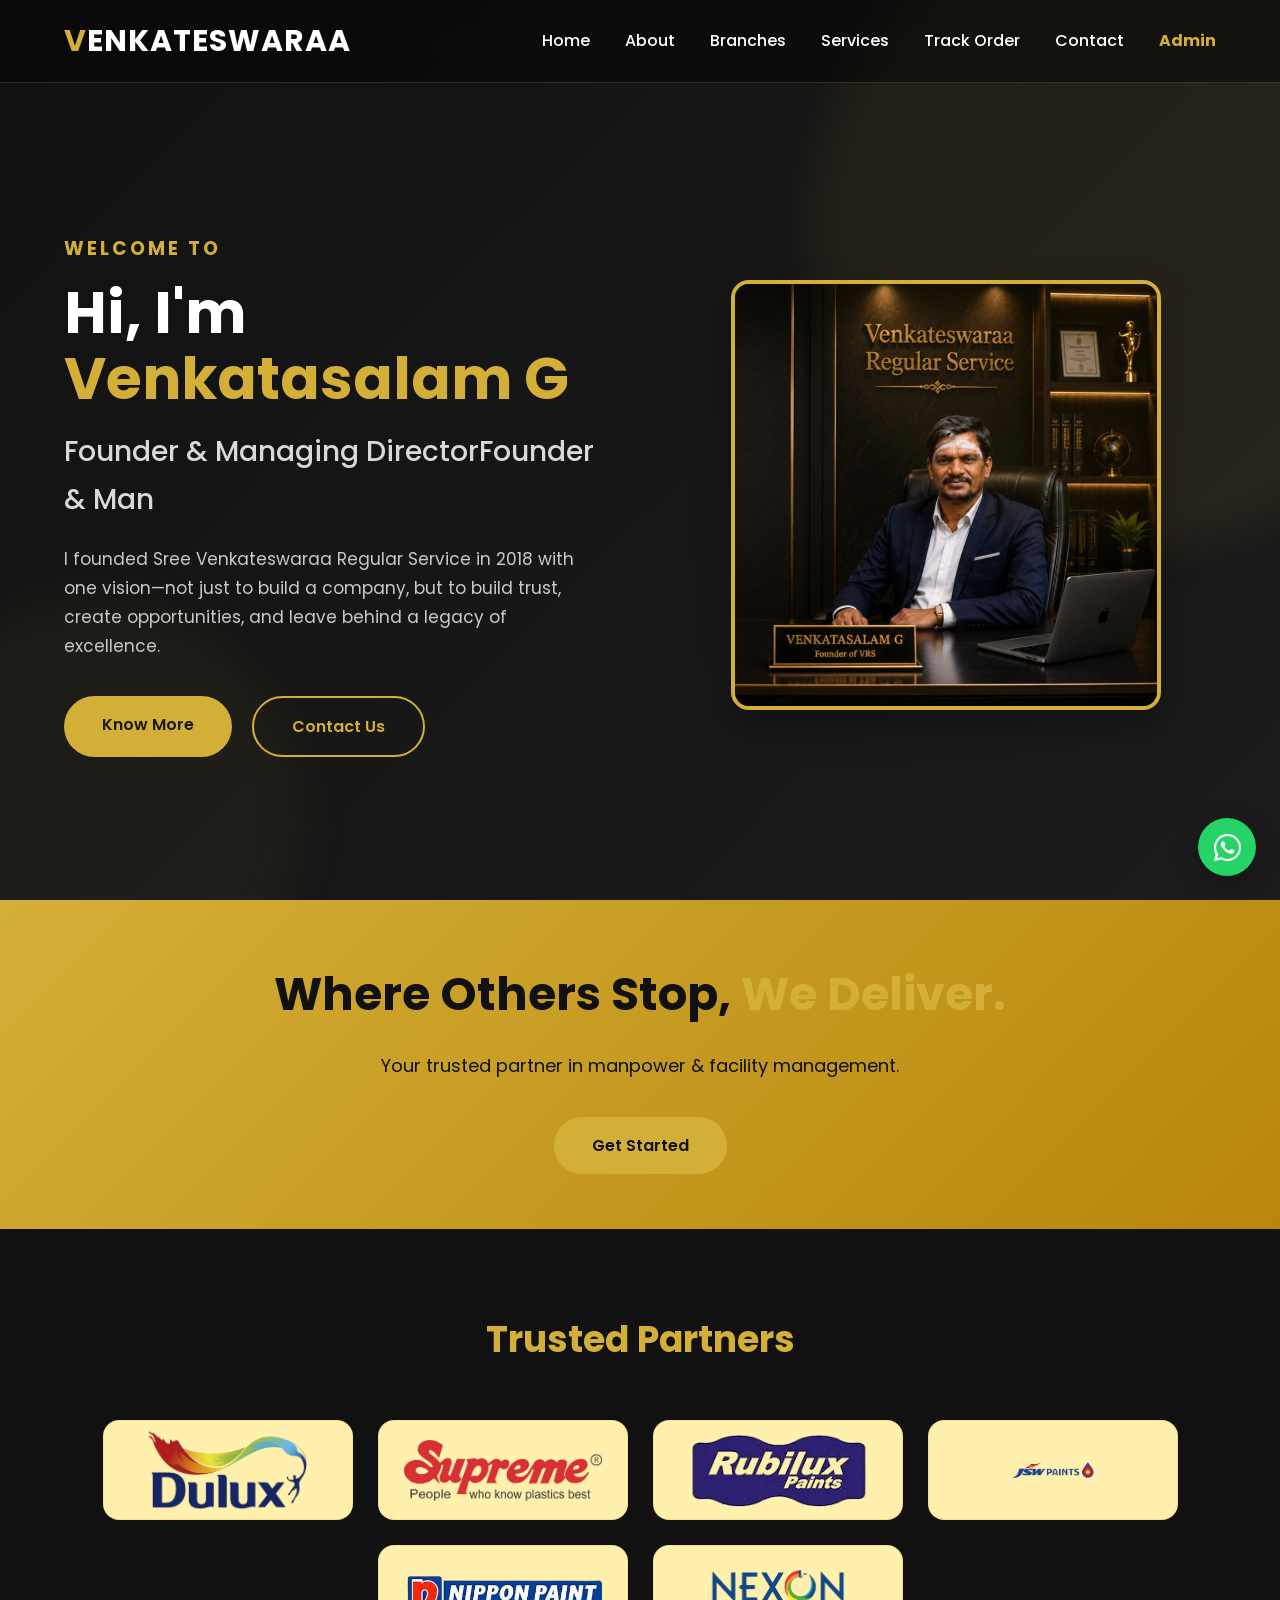
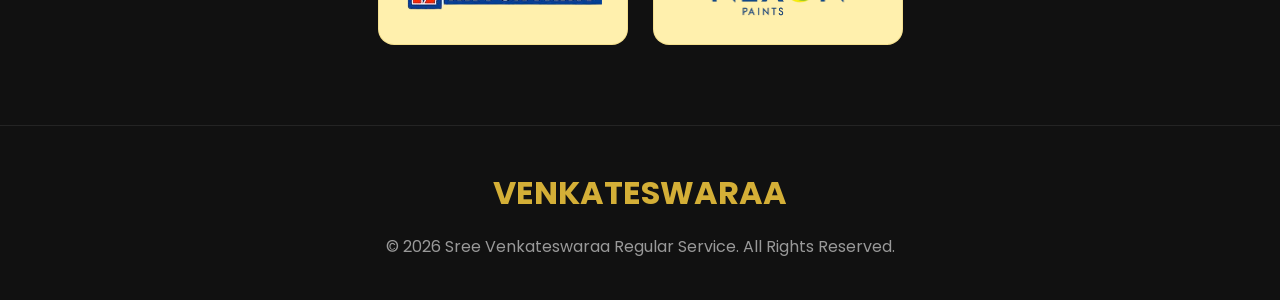
<file: index.html>
<!DOCTYPE html>
<html lang="en">
<head>
<meta charset="UTF-8">
<meta name="viewport" content="width=device-width, initial-scale=1.0">
<title>Venkateswaraa</title>
<link rel="stylesheet" href="style.css">
<link rel="icon" type="image/png" href="images\vrs.png">
<link rel="stylesheet" href="responsive.css">
<link rel="stylesheet" href="https://cdnjs.cloudflare.com/ajax/libs/font-awesome/6.6.0/css/all.min.css">

</head>
<body>
<header class="header">
<div class="container nav-container">
<a href="index.html" class="logo"><span class="gold">V</span>ENKATESWARAA</a>
<nav class="navbar">
<ul class="nav-links">
<li><a href="index.html">Home</a></li>
<li><a href="about.html">About</a></li>
<li><a href="branch.html">Branches</a></li>
<li><a href="services.html">Services</a></li>
<li><a href="track-order.html">Track Order</a></li>

<li><a href="contact.html">Contact</a></li>
<li><a href="admin.html" class="admin-nav-link">Admin</a></li>
</ul>
</nav>
<div class="menu-btn"><i class="fa-solid fa-bars"></i></div>
</div>
</header>

<section class="hero" id="home">
<div class="container hero-container">
<div class="hero-left">
<h3>Welcome To</h3>
<h1>

                    Hi, I'm

                    <span>Venkatasalam G</span>
</h1>
<h2>Founder &amp; Managing Director</h2>
<p>

                    I founded

                    <strong>Sree Venkateswaraa Regular Service</strong>

                    in 2018 with one vision—not just to build a company,

                    but to build trust, create opportunities,

                    and leave behind a legacy of excellence.

                </p>
<div class="hero-buttons">
<a class="btn btn-primary" href="#about">

                        Know More

                    </a>
<a class="btn btn-outline" href="contact.html">

                        Contact Us

                    </a>
</div>
</div>
<div class="hero-right">
<img alt="Founder" src="images\founder\founder.png"/>
</div>
</div>
</section><section class="cta">
<div class="container">
<h2>

                Where Others Stop,

                <span>We Deliver.</span>
</h2>
<p>

                Your trusted partner in manpower &amp; facility management.

            </p>
<a class="btn btn-primary" href="index.html">

                Get Started

            </a>
</div>
</section><div class="partner-grid">
<h1>Trusted Partners</h1>
<!-- TOP ROW -->
<div class="partner-row top-row">
<div class="partner-card">
<img alt="Partner 1" src="images/partners/partner-1.png"/>
</div>
<div class="partner-card">
<img alt="Partner 2" src="images/partners/partner-2.png"/>
</div>
<div class="partner-card">
<img alt="Partner 3" src="images/partners/partner-3.png"/>
</div>
<div class="partner-card">
<img alt="Partner 4" src="images/partners/partner-4.png"/>
</div>
</div>
<!-- BOTTOM ROW -->
<div class="partner-row bottom-row">
<div class="partner-card">
<img alt="Partner 5" src="images/partners/partner-5.png"/>
</div>
<div class="partner-card">
<img alt="Partner 6" src="images/partners/partner-6.png"/>
</div>

</div>
</div>

<footer>
<div class="container footer">
<h2>Venkateswaraa</h2>
<p>© 2026 Sree Venkateswaraa Regular Service. All Rights Reserved.</p>
</div>
</footer>

<!-- Floating WhatsApp Contact Button -->
<a class="whatsapp-float" href="https://wa.me/916382210003" target="_blank" rel="noopener noreferrer" aria-label="Contact us on WhatsApp">
    <i class="fa-brands fa-whatsapp"></i>
</a>

<script src="script.js"></script>
</body>
</html>
</file>
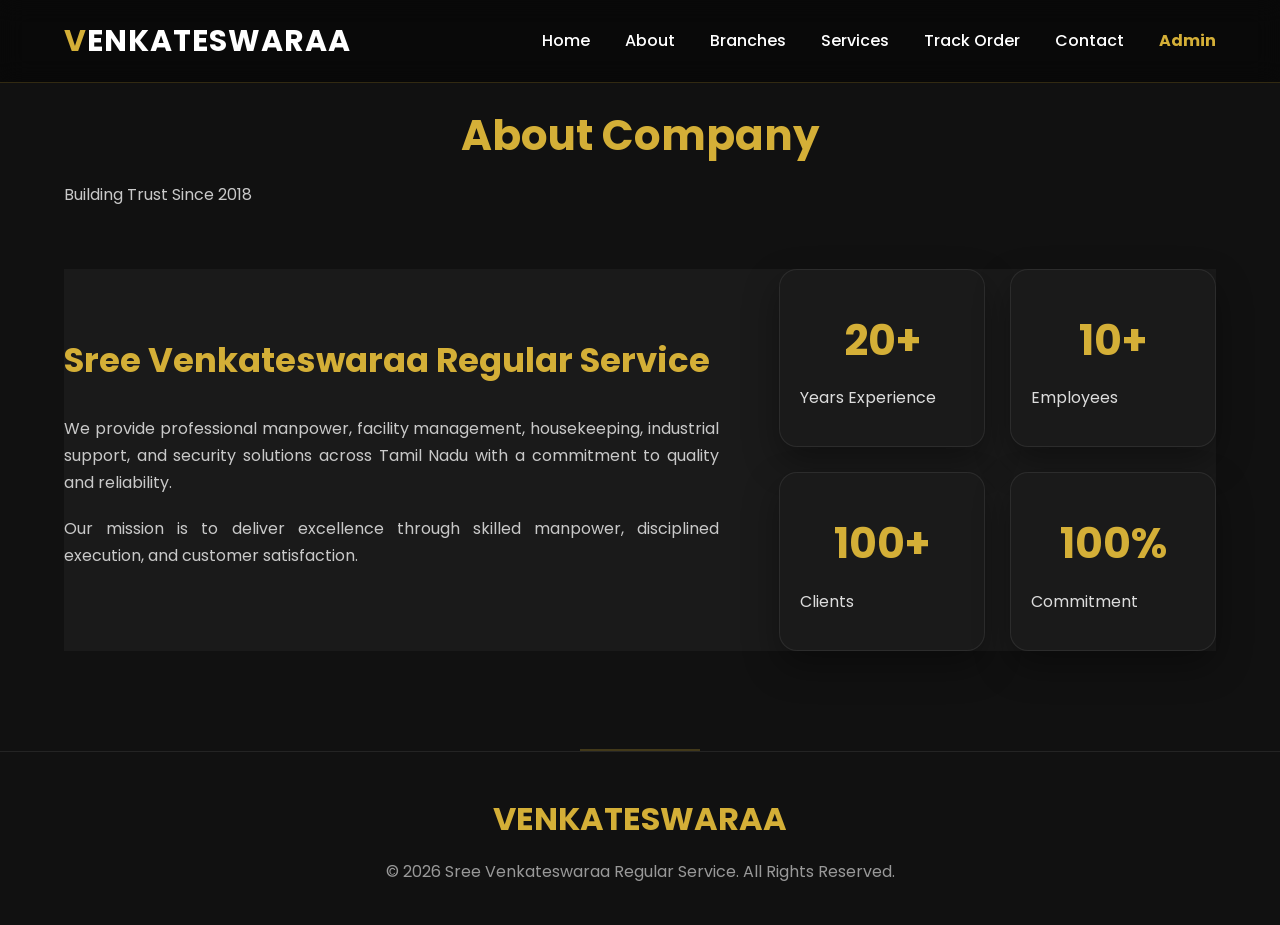
<file: about.html>
<!DOCTYPE html>
<html lang="en">
<head>
<meta charset="UTF-8">
<meta name="viewport" content="width=device-width, initial-scale=1.0">
<title>About Us | Venkateswaraa</title>
<link rel="stylesheet" href="style.css">
<link rel="stylesheet" href="responsive.css">
<link rel="stylesheet" href="https://cdnjs.cloudflare.com/ajax/libs/font-awesome/6.6.0/css/all.min.css">

</head>
<body>
<header class="header">
<div class="container nav-container">
<a href="index.html" class="logo"><span class="gold">V</span>ENKATESWARAA</a>
<nav class="navbar">
<ul class="nav-links">
<li><a href="index.html">Home</a></li>
<li><a href="about.html">About</a></li>
<li><a href="branch.html">Branches</a></li>
<li><a href="services.html">Services</a></li>
<li><a href="track-order.html">Track Order</a></li>

<li><a href="contact.html">Contact</a></li>
<li><a href="admin.html" class="admin-nav-link">Admin</a></li>
</ul>
</nav>
<div class="menu-btn"><i class="fa-solid fa-bars"></i></div>
</div>
</header>

<section class="about section" id="about">
<div class="container">
<div class="section-title">
<h2>About Company</h2>
<p>Building Trust Since 2018</p>
</div>
<div class="about-grid">
<div>
<h3>Sree Venkateswaraa Regular Service</h3>
<p>

                        We provide professional manpower,

                        facility management,

                        housekeeping,

                        industrial support,

                        and security solutions across Tamil Nadu

                        with a commitment to quality and reliability.

                    </p>
<p>

                        Our mission is to deliver excellence through

                        skilled manpower,

                        disciplined execution,

                        and customer satisfaction.

                    </p>
</div>
<div class="stats">
<div class="stat-card">
<h2>20+</h2>
<p>Years Experience</p>
</div>
<div class="stat-card">
<h2>10+</h2>
<p>Employees</p>
</div>
<div class="stat-card">
<h2>100+</h2>
<p>Clients</p>
</div>
<div class="stat-card">
<h2>100%</h2>
<p>Commitment</p>
</div>
</div>
</div>
</div>
</section>

<footer>
<div class="container footer">
<h2>Venkateswaraa</h2>
<p>© 2026 Sree Venkateswaraa Regular Service. All Rights Reserved.</p>
</div>
</footer>

<script src="script.js"></script>
</body>
</html>
</file>
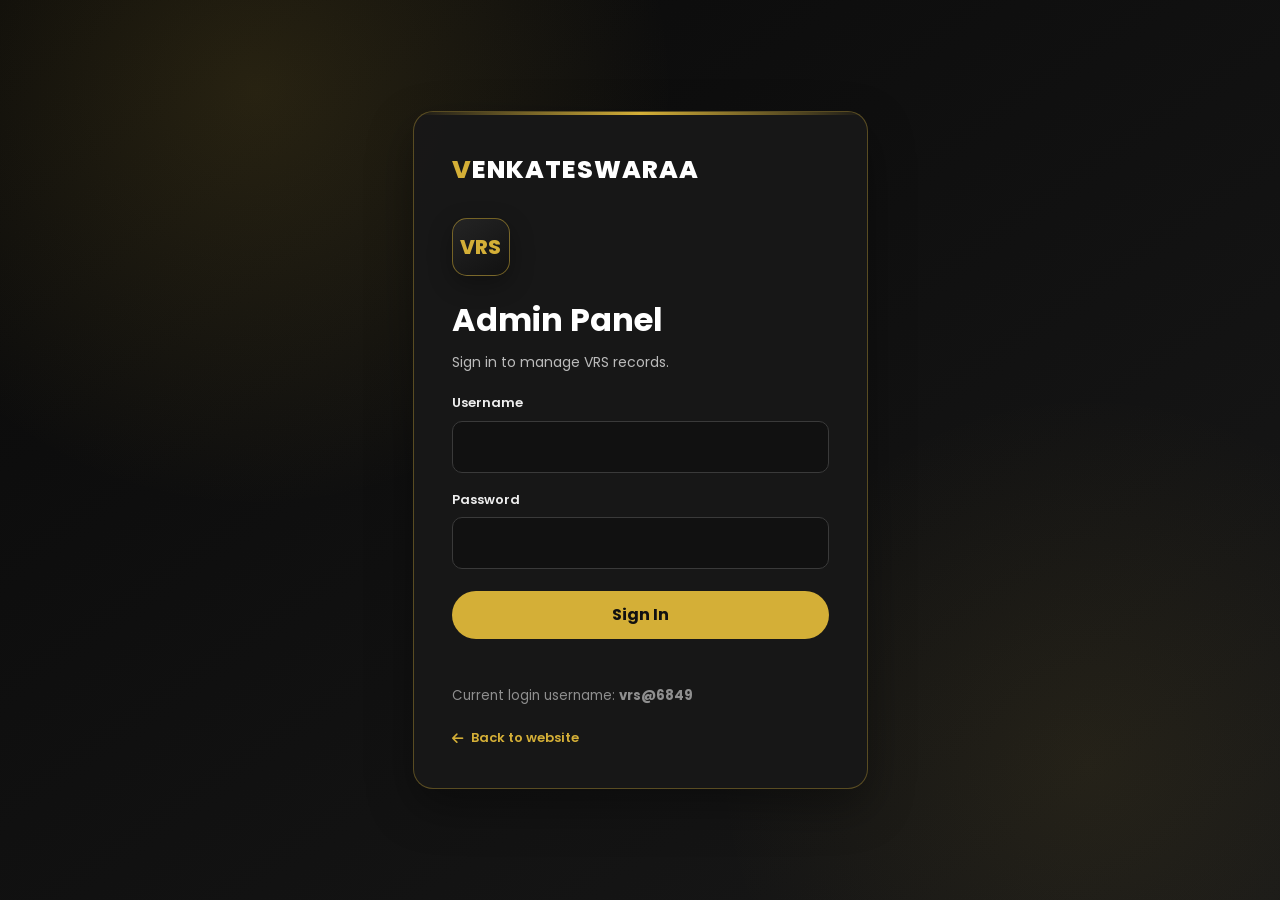
<file: admin.html>
<!DOCTYPE html>
<html lang="en">
<head>
  <meta charset="UTF-8">
  <meta name="viewport" content="width=device-width, initial-scale=1.0">
  <title>VRS Admin Panel</title>
  <link rel="stylesheet" href="admin.css">
  <link rel="stylesheet" href="https://cdnjs.cloudflare.com/ajax/libs/font-awesome/6.6.0/css/all.min.css">
</head>
<body>
  <div id="loginScreen" class="login-screen">
    <div class="login-card">
      <a href="index.html" class="login-brand"><span class="brand-v">V</span>ENKATESWARAA</a>
      <div class="brand-mark">VRS</div>
      <h1>Admin Panel</h1>
      <p>Sign in to manage VRS records.</p>
      <form id="loginForm">
        <label>Username</label>
        <input id="loginUsername" type="text" autocomplete="username" required>
        <label>Password</label>
        <input id="loginPassword" type="password" autocomplete="current-password" required>
        <button type="submit" class="primary-btn">Sign In</button>
        <p id="loginError" class="error-text"></p>
      </form>
      <small id="loginHint">Static admin username: <b>vrs@6849</b></small>
      <a href="index.html" class="back-site"><i class="fa-solid fa-arrow-left"></i> Back to website</a>
    </div>
  </div>

  <div id="adminApp" class="app hidden">
    <aside class="sidebar">
      <a href="index.html" class="sidebar-brand"><span><b>V</b>ENKATESWARAA</span><small>ADMIN PANEL</small></a>
      <nav>
        <button class="nav-item active" data-section="dashboard">▦ <span>Dashboard</span></button>
        <button class="nav-item" data-section="orders">▤ <span>Orders</span></button>
        <button class="nav-item" data-section="customers">♙ <span>Customers</span></button>
        <button class="nav-item" data-section="branches">⌂ <span>Branches</span></button>
        <button class="nav-item" data-section="locations">⌖ <span>Delivery Locations</span></button>
        <button class="nav-item" data-section="website">✎ <span>Website Management</span></button>
        <button class="nav-item" data-section="settings">⚙ <span>Settings</span></button>
      </nav>
      <a href="index.html" class="site-link"><i class="fa-solid fa-globe"></i><span>View Website</span></a>
      <button id="logoutBtn" class="logout-btn"><i class="fa-solid fa-right-from-bracket"></i> <span>Logout</span></button>
    </aside>

    <main class="main-content">
      <header class="topbar">
        <div>
          <button id="mobileMenu" class="mobile-menu">☰</button>
          <h2 id="pageTitle">Dashboard</h2>
          <p>Manage your VRS logistics records.</p>
        </div>
        <div class="admin-user"><span class="avatar">V</span><span id="adminUserName">vrs@6849</span></div>
      </header>

      <section id="dashboard" class="section active-section">
        <div class="stat-grid">
          <div class="stat-card"><span>Total Orders</span><strong id="statOrders">0</strong><em>All records</em></div>
          <div class="stat-card"><span>Customers</span><strong id="statCustomers">0</strong><em>Registered customers</em></div>
          <div class="stat-card"><span>Branches</span><strong id="statBranches">0</strong><em>Active branches</em></div>
          <div class="stat-card"><span>Delivery Locations</span><strong id="statLocations">0</strong><em>Serviceable locations</em></div>
        </div>
        <div class="panel-card">
          <div class="panel-head"><div><h3>Recent Orders</h3><p>Latest order records</p></div><button class="primary-btn" data-open="orders">Manage Orders</button></div>
          <div class="table-wrap"><table><thead><tr><th>Order ID</th><th>Customer</th><th>From</th><th>To</th><th>Status</th></tr></thead><tbody id="recentOrders"></tbody></table></div>
        </div>
      </section>

      <section id="orders" class="section">
        <div class="section-toolbar"><div><h3>Orders</h3><p>Create, view, update and delete orders.</p></div><button class="primary-btn" id="addOrderBtn">+ Add Order</button></div>
        <div class="panel-card"><div class="table-tools"><input id="ordersSearch" class="search" placeholder="Search orders..."></div><div class="table-wrap"><table><thead><tr><th>Order ID</th><th>Customer</th><th>Phone</th><th>From</th><th>To</th><th>Package</th><th>Status</th><th>Actions</th></tr></thead><tbody id="ordersTable"></tbody></table></div></div>
      </section>

      <section id="customers" class="section">
        <div class="section-toolbar"><div><h3>Customers</h3><p>Manage customer information.</p></div><button class="primary-btn" id="addCustomerBtn">+ Add Customer</button></div>
        <div class="panel-card"><div class="table-tools"><input id="customersSearch" class="search" placeholder="Search customers..."></div><div class="table-wrap"><table><thead><tr><th>ID</th><th>Name</th><th>Phone</th><th>Email</th><th>City</th><th>Actions</th></tr></thead><tbody id="customersTable"></tbody></table></div></div>
      </section>

      <section id="branches" class="section">
        <div class="section-toolbar"><div><h3>Branches</h3><p>Manage VRS branch information.</p></div><button class="primary-btn" id="addBranchBtn">+ Add Branch</button></div>
        <div class="panel-card"><div class="table-tools"><input id="branchesSearch" class="search" placeholder="Search branches..."></div><div class="table-wrap"><table><thead><tr><th>ID</th><th>Branch</th><th>City</th><th>Phone</th><th>Address</th><th>Actions</th></tr></thead><tbody id="branchesTable"></tbody></table></div></div>
      </section>

      <section id="website" class="section">
        <div class="section-toolbar"><div><h3>Website Management</h3><p>Edit the public VRS website without touching the HTML files.</p></div><button class="primary-btn" id="saveWebsiteBtn">Save Website Settings</button></div>
        <div class="editor-grid">
          <div class="editor-card"><h3>Global / Contact</h3><div class="editor-fields">
            <label>Brand Name<input id="c_brand"></label><label>Footer Text<input id="c_footer"></label><label>Phone<input id="c_phone"></label><label>Email<input id="c_email"></label><label>Address<input id="c_address"></label><label>WhatsApp Number<input id="c_whatsapp"></label>
          </div></div>
          <div class="editor-card"><h3>Navigation Labels</h3><div class="editor-fields nav-editor">
            <label>Home<input id="nav_home"></label><label>About<input id="nav_about"></label><label>Branches<input id="nav_branches"></label><label>Services<input id="nav_services"></label><label>Track Order<input id="nav_track"></label><label>Contact<input id="nav_contact"></label><label>Admin<input id="nav_admin"></label>
          </div></div>
          <div class="editor-card"><h3>Home Page</h3><div class="editor-fields">
            <label>Welcome Text<input id="home_welcome"></label><label>Founder Name<input id="home_name"></label><label>Role / Designation<input id="home_role"></label><label>Hero Image URL<input id="home_image"></label><label>Upload Hero Image<input class="image-upload" data-target="home_image" type="file" accept="image/*"></label><label class="full-field">Introduction<textarea id="home_intro"></textarea></label><label>Know More Button<input id="home_know"></label><label>Know More Link<input id="home_knowlink"></label><label>Contact Button<input id="home_contact"></label><label>Contact Link<input id="home_contactlink"></label><label>CTA Title<input id="home_ctatitle"></label><label>CTA Highlight<input id="home_ctahighlight"></label><label>CTA Description<input id="home_ctadesc"></label><label>CTA Button<input id="home_ctabutton"></label><label>CTA Link<input id="home_ctalink"></label>
          </div></div>
          <div class="editor-card"><h3>About Page</h3><div class="editor-fields">
            <label>Title<input id="about_title"></label><label>Subtitle<input id="about_subtitle"></label><label>Company Name<input id="about_company"></label><label class="full-field">Paragraph 1<textarea id="about_p1"></textarea></label><label class="full-field">Paragraph 2<textarea id="about_p2"></textarea></label>
            <div class="stats-editor full-field"><b>Statistics</b><div class="stat-edit"><input id="stat_num_0"><input id="stat_label_0"></div><div class="stat-edit"><input id="stat_num_1"><input id="stat_label_1"></div><div class="stat-edit"><input id="stat_num_2"><input id="stat_label_2"></div><div class="stat-edit"><input id="stat_num_3"><input id="stat_label_3"></div></div>
          </div></div>
          <div class="editor-card"><h3>Contact Page</h3><div class="editor-fields">
            <label>Title<input id="contact_title"></label><label>Subtitle<input id="contact_subtitle"></label><label>Office Heading<input id="contact_office"></label><label>Address<input id="contact_address"></label><label>Phone<input id="contact_phone"></label><label>Email<input id="contact_email"></label><label>Office Button Text<input id="contact_button"></label>
          </div></div>
          <div class="editor-card"><h3>Delivery Locations Page</h3><div class="editor-fields">
            <label>Page Title<input id="services_title"></label><label>Subtitle<input id="services_subtitle"></label><label class="full-field">Delivery Note<textarea id="services_note"></textarea></label>
            <p class="editor-help">The actual locations are managed through the <b>Delivery Locations</b> CRUD section. Changes there appear automatically on the public page.</p>
          </div></div>
          <div class="editor-card"><h3>Track Order Page</h3><div class="editor-fields">
            <label>Title<input id="track_title"></label><label>Subtitle<input id="track_subtitle"></label><label>Assigned Team<input id="track_team"></label><label>Estimated Completion<input id="track_completion"></label>
            <p class="editor-help">The Track Order page reads order status directly from the Orders CRUD records.</p>
          </div></div>
          <div class="editor-card"><h3>Trusted Partners</h3><div class="partner-editor">
            <div><label>Partner 1 Name<input id="partner_name_0"></label><label>Image URL<input id="partner_image_0"></label><input class="image-upload" data-target="partner_image_0" type="file" accept="image/*"></div>
            <div><label>Partner 2 Name<input id="partner_name_1"></label><label>Image URL<input id="partner_image_1"></label><input class="image-upload" data-target="partner_image_1" type="file" accept="image/*"></div>
            <div><label>Partner 3 Name<input id="partner_name_2"></label><label>Image URL<input id="partner_image_2"></label><input class="image-upload" data-target="partner_image_2" type="file" accept="image/*"></div>
            <div><label>Partner 4 Name<input id="partner_name_3"></label><label>Image URL<input id="partner_image_3"></label><input class="image-upload" data-target="partner_image_3" type="file" accept="image/*"></div>
            <div><label>Partner 5 Name<input id="partner_name_4"></label><label>Image URL<input id="partner_image_4"></label><input class="image-upload" data-target="partner_image_4" type="file" accept="image/*"></div>
            <div><label>Partner 6 Name<input id="partner_name_5"></label><label>Image URL<input id="partner_image_5"></label><input class="image-upload" data-target="partner_image_5" type="file" accept="image/*"></div>
          </div></div>
          <div class="editor-card"><h3>Theme Colors</h3><div class="editor-fields theme-editor">
            <label>Gold / Accent<input id="theme_gold" type="color"></label><label>Background<input id="theme_background" type="color"></label><label>Card Background<input id="theme_card" type="color"></label><label>Text<input id="theme_text" type="color"></label><label>Muted Text<input id="theme_muted" type="color"></label>
            <p class="editor-help">These colors are applied to the public VRS pages when they load.</p>
          </div></div>
        </div>
      </section>


      <section id="settings" class="section">
        <div class="section-toolbar"><div><h3>Admin Settings</h3><p>Change the password used to access this Admin Panel. The current password is required before any change can be saved.</p></div></div>
        <div class="editor-grid">
          <div class="editor-card security-card">
            <h3><i class="fa-solid fa-shield-halved"></i> Change Admin Password</h3>
            <form id="credentialsForm" class="editor-fields">
              <label>Current Password<input id="currentAdminPassword" type="password" autocomplete="current-password" required></label>
              <label>New Password<input id="newAdminPassword" type="password" autocomplete="new-password" minlength="6" required></label>
              <label>Confirm New Password<input id="confirmAdminPassword" type="password" autocomplete="new-password" minlength="6" required></label>
              <div class="full-field password-actions"><button type="submit" class="primary-btn">Change Password</button><button type="button" id="showPasswordBtn" class="secondary-btn">Show Passwords</button></div>
              <p id="credentialsMessage" class="editor-help"></p>
            </form>
          </div>
          <div class="editor-card security-card">
            <h3><i class="fa-solid fa-circle-info"></i> Security Note</h3>
            <p class="security-note">This project uses frontend-only authentication. The login details are stored in this browser's localStorage, so this is suitable for a project/demo but not for production security.</p>
            <div class="security-list"><span>✓ Username cannot be changed here</span><span>✓ Current password required</span><span>✓ New password confirmation required</span><span>✓ Wrong current password blocks the change</span></div>
          </div>
        </div>
      </section>

      <section id="locations" class="section">
        <div class="section-toolbar"><div><h3>Delivery Locations</h3><p>Manage serviceable areas and PIN codes.</p></div><button class="primary-btn" id="addLocationBtn">+ Add Location</button></div>
        <div class="panel-card"><div class="table-tools"><input id="locationsSearch" class="search" placeholder="Search locations..."></div><div class="table-wrap"><table><thead><tr><th>ID</th><th>Area</th><th>City</th><th>PIN Code</th><th>Status</th><th>Actions</th></tr></thead><tbody id="locationsTable"></tbody></table></div></div>
      </section>
    </main>
  </div>

  <div id="modal" class="modal hidden"><div class="modal-card"><div class="modal-head"><h3 id="modalTitle">Add Record</h3><button id="closeModal" class="close-btn">×</button></div><form id="recordForm"><div id="formFields" class="form-grid"></div><div class="modal-actions"><button type="button" id="cancelModal" class="secondary-btn">Cancel</button><button type="submit" class="primary-btn">Save Record</button></div></form></div></div>
  <div id="toast" class="toast"></div>
  <script src="admin.js"></script>
</body>
</html>
</file>
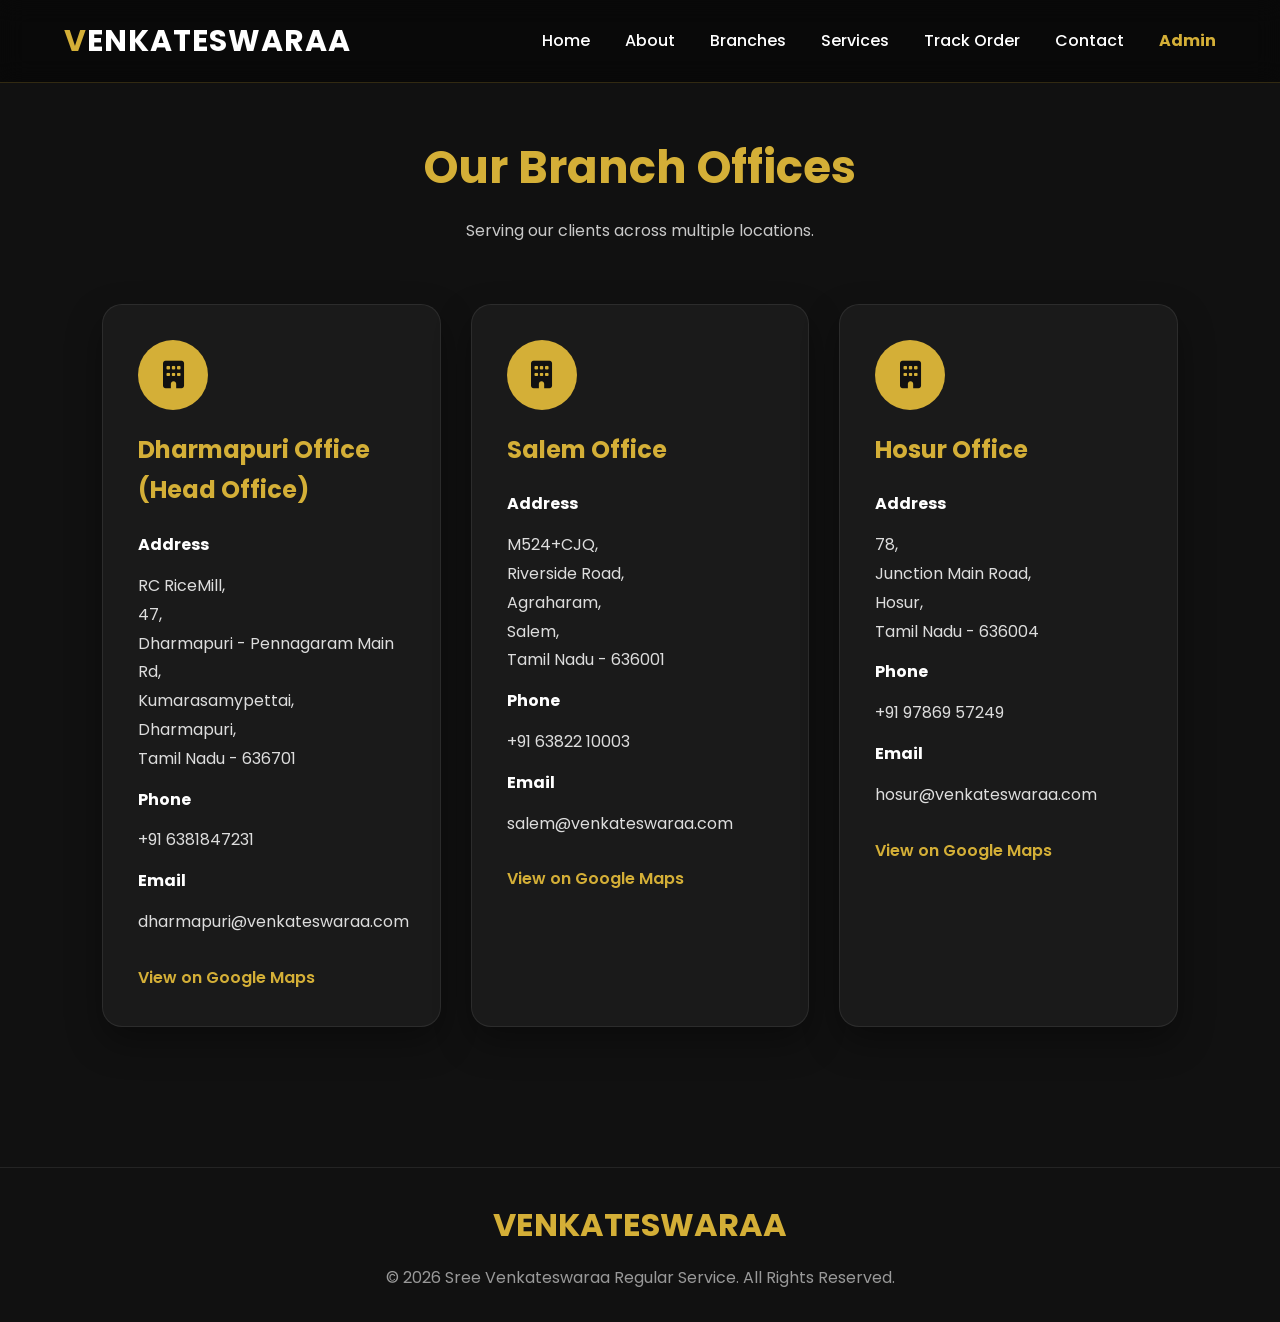
<file: branch.html>
<!DOCTYPE html>
<html lang="en">
<head>
<meta charset="UTF-8">
<meta name="viewport" content="width=device-width, initial-scale=1.0">
<title>Our Branches | Venkateswaraa</title>
<link rel="stylesheet" href="style.css">
<link rel="stylesheet" href="responsive.css">
<link rel="stylesheet" href="https://cdnjs.cloudflare.com/ajax/libs/font-awesome/6.6.0/css/all.min.css">
<style>



        body{
            background:#111;
            font-family:Poppins,sans-serif;
            color:#fff;
        }

        .branch-section{
            padding:130px 8% 80px;
        }

        .branch-title{
            text-align:center;
            margin-bottom:60px;
        }

        .branch-title h1{
            color:#d4af37;
            font-size:45px;
        }

        .branch-title p{
            color:#c9c9c9;
            margin-top:10px;
        }

        .branch-grid{

            display:grid;

            grid-template-columns:repeat(auto-fit,minmax(320px,1fr));

            gap:30px;

        }

        .branch-card{

            background:#1a1a1a;

            border-radius:20px;

            padding:35px;

            border:1px solid rgba(255,255,255,.08);

            transition:.35s;

            box-shadow:0 15px 35px rgba(0,0,0,.35);

        }

        .branch-card:hover{

            transform:translateY(-10px);

            border-color:#d4af37;

        }

        .branch-card i{

            width:70px;

            height:70px;

            background:#d4af37;

            color:#111;

            border-radius:50%;

            display:flex;

            justify-content:center;

            align-items:center;

            font-size:28px;

            margin-bottom:20px;

        }

        .branch-card h2{

            color:#d4af37;

            margin-bottom:20px;

        }

        .branch-card p{

            color:#ddd;

            line-height:1.8;

            margin-bottom:12px;

        }

        .branch-card strong{
            color:#fff;
        }

        .branch-card a{

            display:inline-block;

            margin-top:15px;

            color:#d4af37;

            text-decoration:none;

            font-weight:600;

        }

        .branch-card a:hover{
            text-decoration:underline;
        }

        footer{

            text-align:center;

            padding:30px;

            border-top:1px solid rgba(255,255,255,.08);

            background:#0b0b0b;

            margin-top:60px;

        }

    

</style>
</head>
<body>
<header class="header">
<div class="container nav-container">
<a href="index.html" class="logo"><span class="gold">V</span>ENKATESWARAA</a>
<nav class="navbar">
<ul class="nav-links">
<li><a href="index.html">Home</a></li>
<li><a href="about.html">About</a></li>
<li><a href="branch.html">Branches</a></li>
<li><a href="services.html">Services</a></li>
<li><a href="track-order.html">Track Order</a></li>

<li><a href="contact.html">Contact</a></li>
<li><a href="admin.html" class="admin-nav-link">Admin</a></li>
</ul>
</nav>
<div class="menu-btn"><i class="fa-solid fa-bars"></i></div>
</div>
</header>

<section class="branch-section">
<div class="branch-title">
<h1>Our Branch Offices</h1>
<p>Serving our clients across multiple locations.</p>
</div>
<div class="branch-grid">
<div class="branch-card">
<i class="fa-solid fa-building"></i>
<h2>Dharmapuri Office (Head Office)</h2>
<p><strong>Address</strong></p>
<p>
RC RiceMill, 47, Dharmapuri - Pennagaram Main Rd, Kumarasamypettai,<br/>
Dharmapuri,<br/>
Tamil Nadu - 636701
</p>
<p><strong>Phone</strong></p>
<p>+91 6381847231</p>
<p><strong>Email</strong></p>
<p>dharmapuri@venkateswaraa.com</p>
<a href="https://maps.google.com/maps?vet=10CAAQoqAOahcKEwiorMnN1o6WAxUAAAAAHQAAAAAQCQ..i&amp;pvq=Cg0vZy8xMXE4dHo0cTRnIikKI3NyZWUgdmVua2F0ZXNod2FyYWEgcmVndWxhciBzZXJ2aWNlEAIYAw&amp;lqi=Ci5zcmVlIHZlbmthdGVzaHdhcmFhIHJlZ3VsYXIgc2VydmljZSBkaGFybWFwdXJpSI6xiZ-jtoCACFpAEAAQARACEAMYABgCGAMYBCIuc3JlZSB2ZW5rYXRlc2h3YXJhYSByZWd1bGFyIHNlcnZpY2UgZGhhcm1hcHVyaZIBEWxvZ2lzdGljc19zZXJ2aWNl&amp;fvr=1&amp;cs=1&amp;um=1&amp;ie=UTF-8&amp;fb=1&amp;gl=in&amp;sa=X&amp;ftid=0x3bac17e15ca2ff33:0x79ee5500cc5d506f">View on Google Maps</a>
</div>
<div class="branch-card">
<i class="fa-solid fa-building"></i>
<h2>Salem Office</h2>
<p><strong>Address</strong></p>
<p>
M524+CJQ, Riverside Road<br/>
Agraharam,<br/>
Salem,<br/>
Tamil Nadu - 636001
</p>
<p><strong>Phone</strong></p>
<p>+91 63822 10003</p>
<p><strong>Email</strong></p>
<p>salem@venkateswaraa.com</p>
<a href="#">View on Google Maps</a>
</div>
<div class="branch-card">
<i class="fa-solid fa-building"></i>
<h2>Hosur Office</h2>
<p><strong>Address</strong></p>
<p>
78, Junction Main Road,<br/>
Hosur,<br/>
Tamil Nadu - 636004
</p>
<p><strong>Phone</strong></p>
<p>+91 97869 57249</p>
<p><strong>Email</strong></p>
<p>hosur@venkateswaraa.com</p>
<a href="#">View on Google Maps</a>
</div>
</div>
</section>

<footer>
<div class="container footer">
<h2>Venkateswaraa</h2>
<p>© 2026 Sree Venkateswaraa Regular Service. All Rights Reserved.</p>
</div>
</footer>

<script src="script.js"></script>
</body>
</html>
</file>
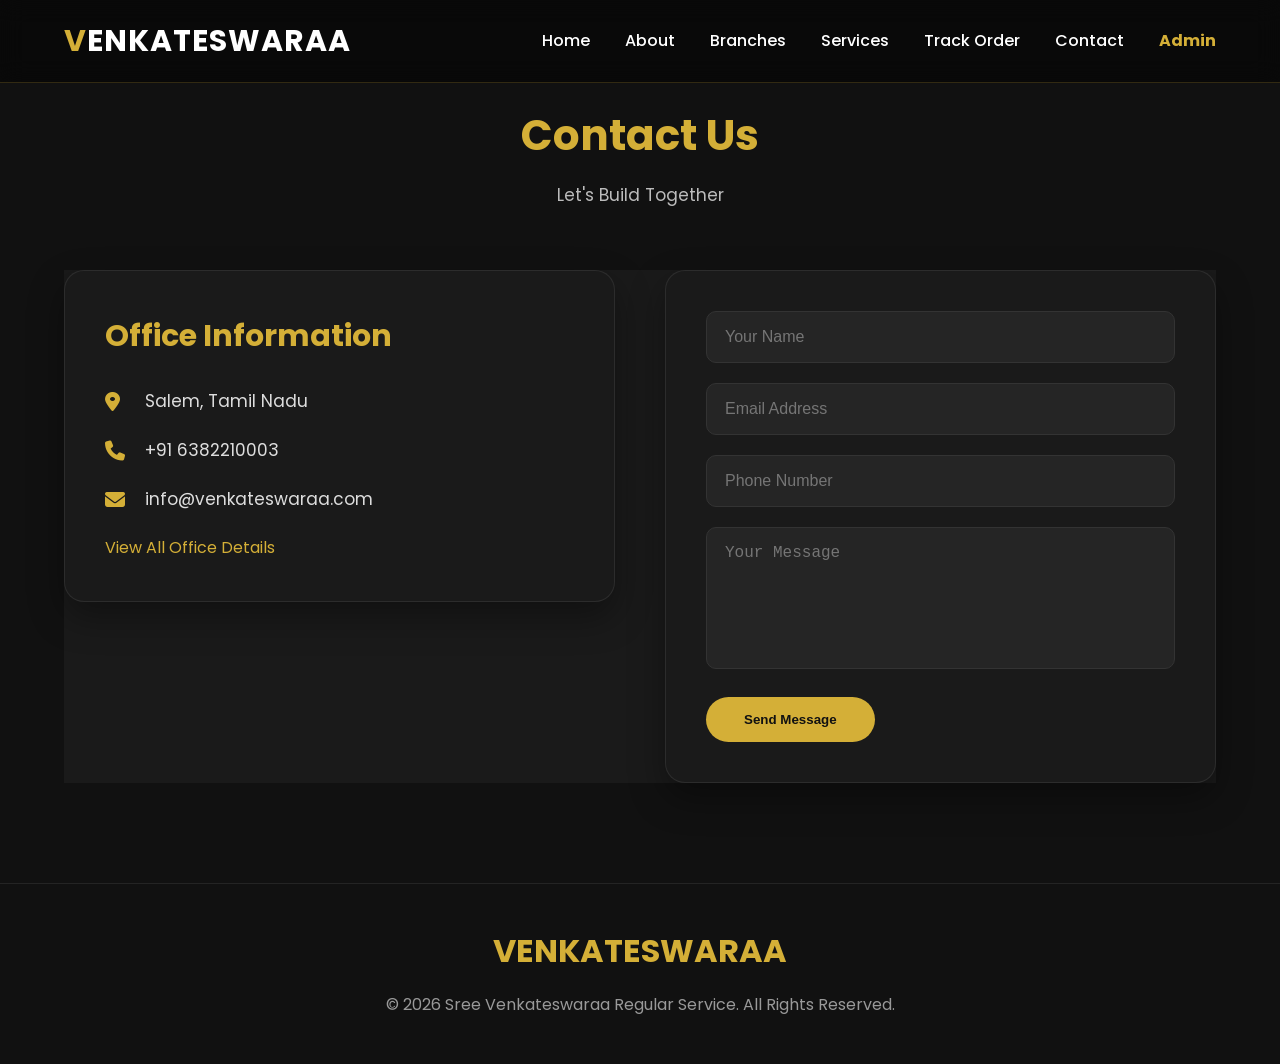
<file: contact.html>
<!DOCTYPE html>
<html lang="en">
<head>
<meta charset="UTF-8">
<meta name="viewport" content="width=device-width, initial-scale=1.0">
<title>Contact Us | Venkateswaraa</title>
<link rel="stylesheet" href="style.css">
<link rel="stylesheet" href="responsive.css">
<link rel="stylesheet" href="https://cdnjs.cloudflare.com/ajax/libs/font-awesome/6.6.0/css/all.min.css">

</head>
<body>
<header class="header">
<div class="container nav-container">
<a href="index.html" class="logo"><span class="gold">V</span>ENKATESWARAA</a>
<nav class="navbar">
<ul class="nav-links">
<li><a href="index.html">Home</a></li>
<li><a href="about.html">About</a></li>
<li><a href="branch.html">Branches</a></li>
<li><a href="services.html">Services</a></li>
<li><a href="track-order.html">Track Order</a></li>

<li><a href="contact.html">Contact</a></li>
<li><a href="admin.html" class="admin-nav-link">Admin</a></li>
</ul>
</nav>
<div class="menu-btn"><i class="fa-solid fa-bars"></i></div>
</div>
</header>

<section class="contact section" id="contact">
<div class="container">
<div class="section-title">
<h2>Contact Us</h2>
<p>Let's Build Together</p>
</div>
<div class="contact-grid">
<div class="contact-info">
<h3>Office Information</h3>
<p>
<i class="fa-solid fa-location-dot"></i>

                        Salem, Tamil Nadu

                    </p>
<p>
<i class="fa-solid fa-phone"></i>

                        +91 XXXXX XXXXX

                    </p>
<p>
<i class="fa-solid fa-envelope"></i>

                        info@venkateswaraa.com

                    </p>
<a class="office-btn" href="branch.html">
<i class="fa-solid fa-building"></i>
    View All Office Details
</a>
</div>
<form>
<input placeholder="Your Name" required="" type="text"/>
<input placeholder="Email Address" required="" type="email"/>
<input placeholder="Phone Number" required="" type="text"/>
<textarea placeholder="Your Message" required="" rows="6"></textarea>
<button class="btn btn-primary">

                        Send Message

                    </button>
</form>
</div>
</div>
</section>

<footer>
<div class="container footer">
<h2>Venkateswaraa</h2>
<p>© 2026 Sree Venkateswaraa Regular Service. All Rights Reserved.</p>
</div>
</footer>

<script src="script.js"></script>
</body>
</html>
</file>
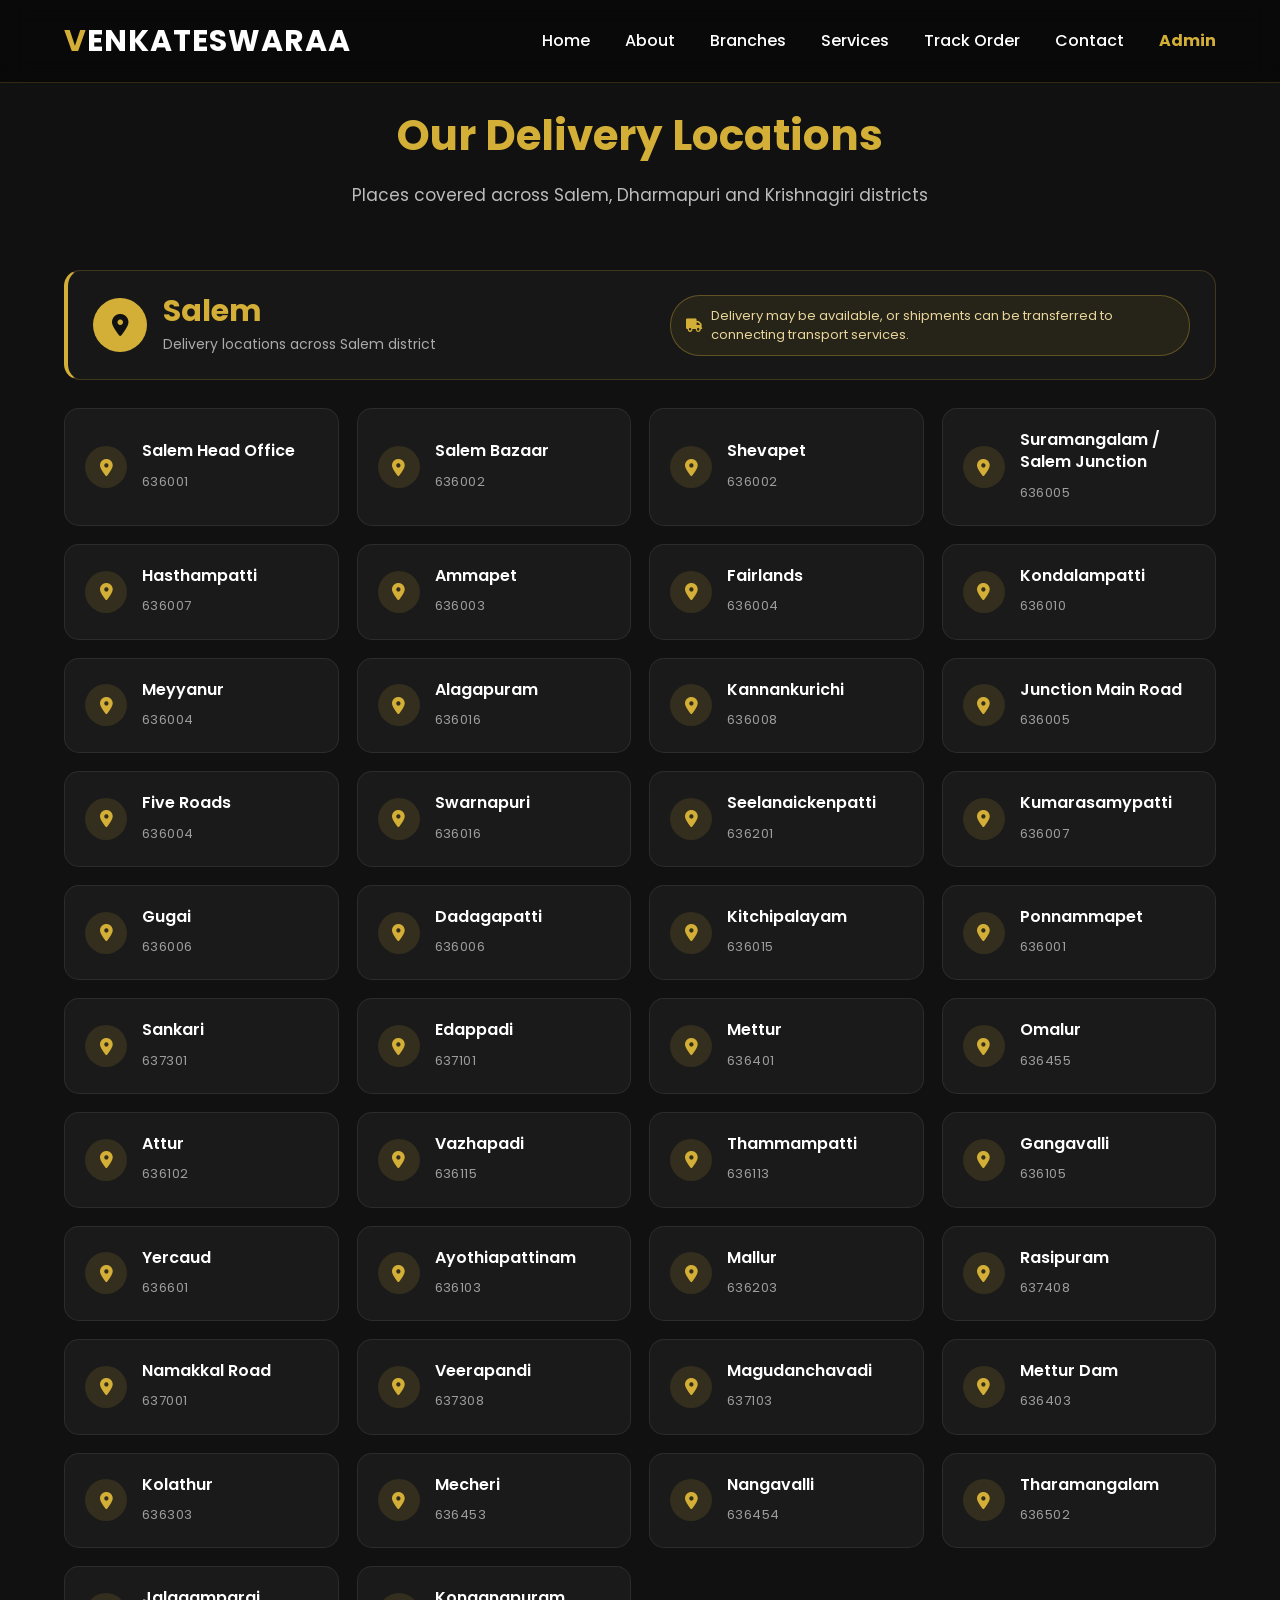
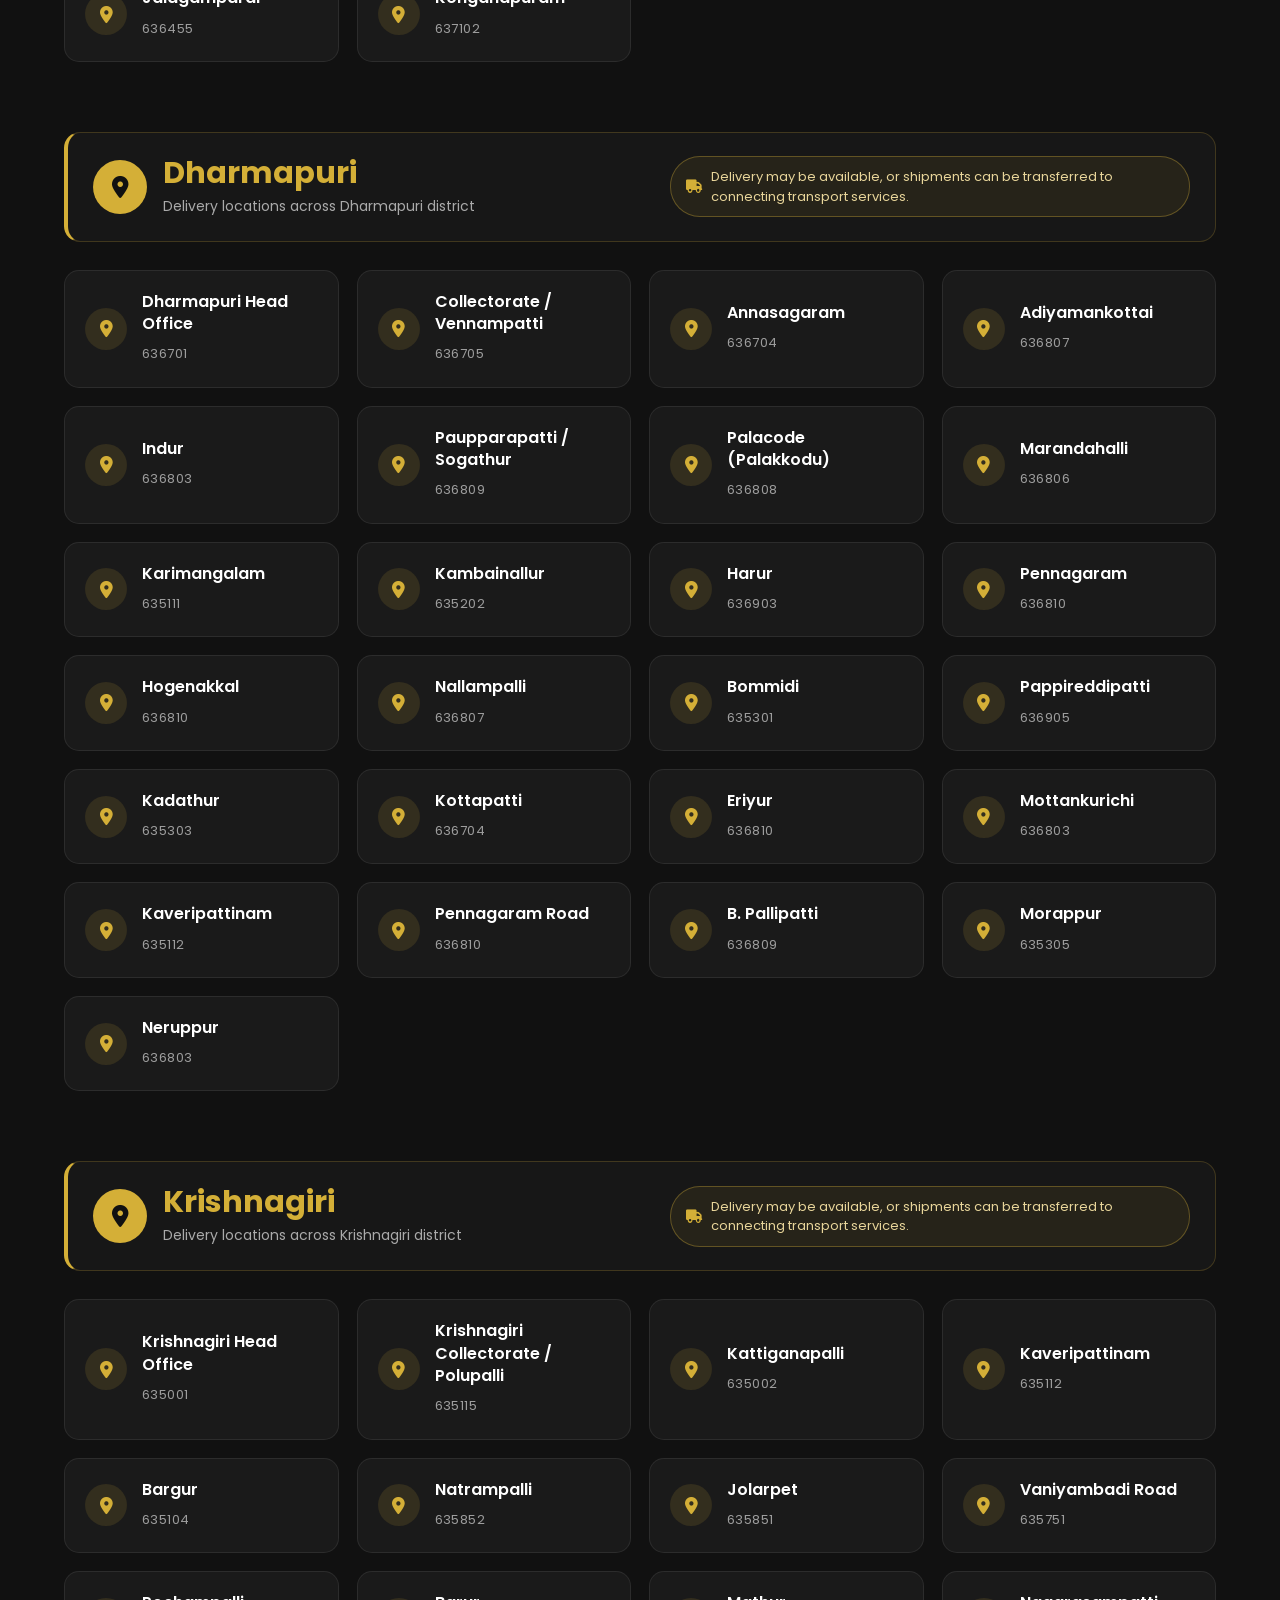
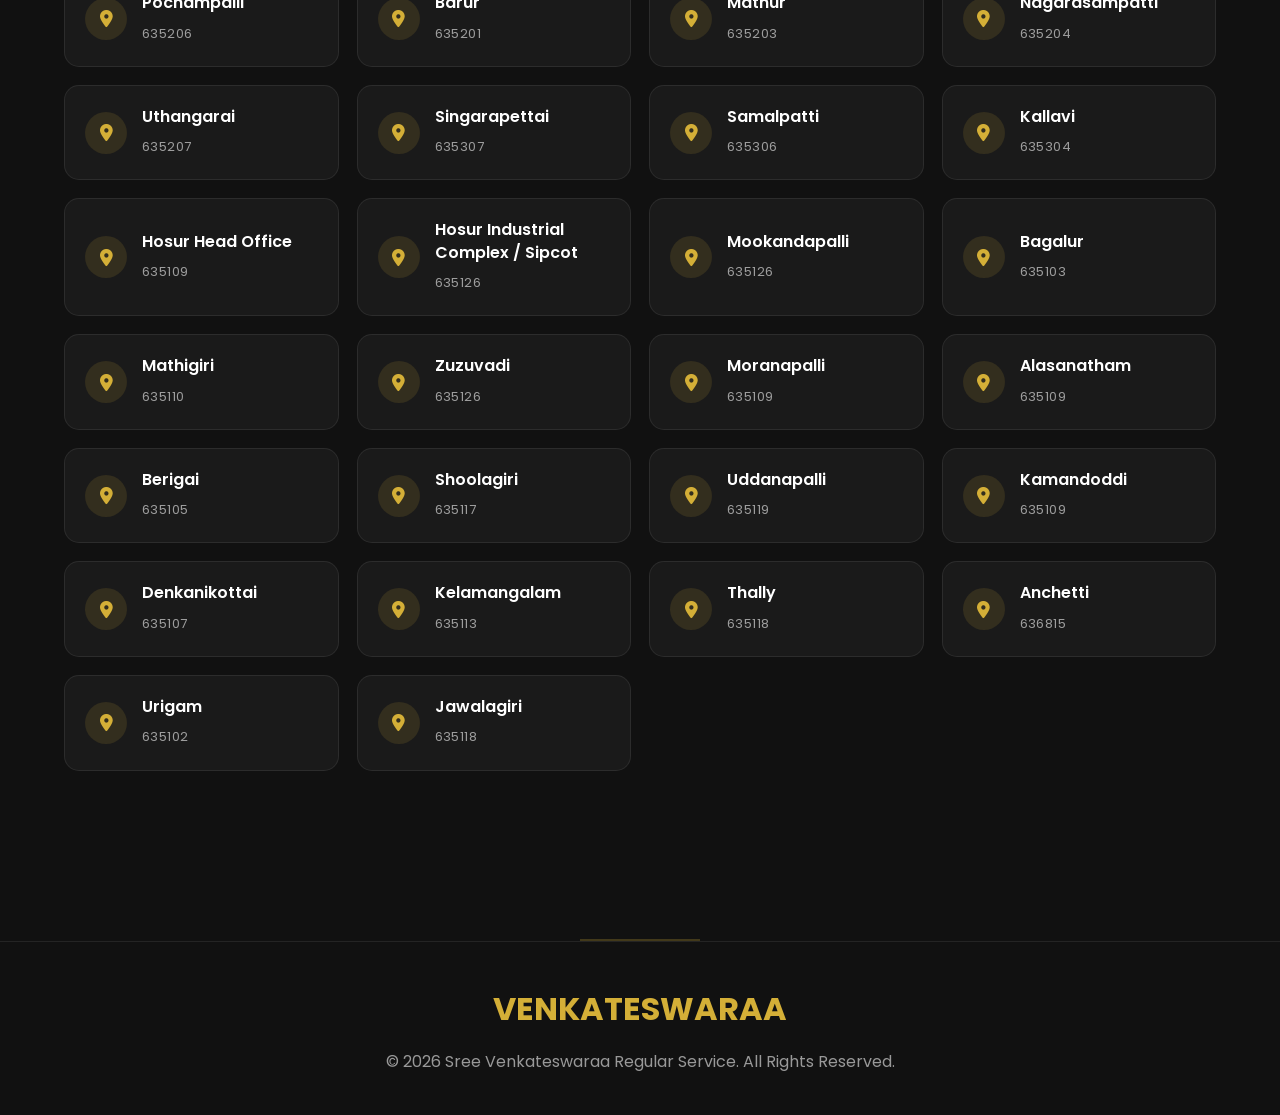
<file: services.html>
<!DOCTYPE html>
<html lang="en">
<head>
<meta charset="UTF-8">
<meta name="viewport" content="width=device-width, initial-scale=1.0">
<title>Delivery Locations | Venkateswaraa</title>
<link rel="stylesheet" href="style.css">
<link rel="stylesheet" href="responsive.css">
<link rel="stylesheet" href="https://cdnjs.cloudflare.com/ajax/libs/font-awesome/6.6.0/css/all.min.css">
</head>
<body>
<header class="header">
<div class="container nav-container">
<a href="index.html" class="logo"><span class="gold">V</span>ENKATESWARAA</a>
<nav class="navbar">
<ul class="nav-links">
<li><a href="index.html">Home</a></li>
<li><a href="about.html">About</a></li>
<li><a href="branch.html">Branches</a></li>
<li><a href="services.html">Services</a></li>
<li><a href="track-order.html">Track Order</a></li>
<li><a href="contact.html">Contact</a></li>
<li><a href="admin.html" class="admin-nav-link">Admin</a></li>
</ul>
</nav>
<div class="menu-btn"><i class="fa-solid fa-bars"></i></div>
</div>
</header>

<section class="services section" id="services">
<div class="container">
<div class="section-title">
<h2>Our Delivery Locations</h2>
<p>Places covered across Salem, Dharmapuri and Krishnagiri districts</p>
</div>

<!-- Salem -->
<div class="district-section">
<div class="district-heading">
<div class="district-title-wrap">
<span class="district-icon"><i class="fa-solid fa-location-dot"></i></span>
<div>
<h3>Salem</h3>
<p>Delivery locations across Salem district</p>
</div>
</div>
<span class="district-note"><i class="fa-solid fa-truck"></i> Delivery may be available, or shipments can be transferred to connecting transport services.</span>
</div>

<div class="location-grid">
<div class="location-card"><i class="fa-solid fa-location-dot"></i><div><h4>Salem Head Office</h4><span>636001</span></div></div>
<div class="location-card"><i class="fa-solid fa-location-dot"></i><div><h4>Salem Bazaar</h4><span>636002</span></div></div>
<div class="location-card"><i class="fa-solid fa-location-dot"></i><div><h4>Shevapet</h4><span>636002</span></div></div>
<div class="location-card"><i class="fa-solid fa-location-dot"></i><div><h4>Suramangalam / Salem Junction</h4><span>636005</span></div></div>
<div class="location-card"><i class="fa-solid fa-location-dot"></i><div><h4>Hasthampatti</h4><span>636007</span></div></div>
<div class="location-card"><i class="fa-solid fa-location-dot"></i><div><h4>Ammapet</h4><span>636003</span></div></div>
<div class="location-card"><i class="fa-solid fa-location-dot"></i><div><h4>Fairlands</h4><span>636016</span></div></div>
<div class="location-card"><i class="fa-solid fa-location-dot"></i><div><h4>Alagapuram</h4><span>636004</span></div></div>
<div class="location-card"><i class="fa-solid fa-location-dot"></i><div><h4>Gugai</h4><span>636006</span></div></div>
<div class="location-card"><i class="fa-solid fa-location-dot"></i><div><h4>Gorimedu</h4><span>636008</span></div></div>
<div class="location-card"><i class="fa-solid fa-location-dot"></i><div><h4>Kannankurichi</h4><span>636008</span></div></div>
<div class="location-card"><i class="fa-solid fa-location-dot"></i><div><h4>Kondalampatti</h4><span>636010</span></div></div>
<div class="location-card"><i class="fa-solid fa-location-dot"></i><div><h4>Kitchipalayam</h4><span>636015</span></div></div>
<div class="location-card"><i class="fa-solid fa-location-dot"></i><div><h4>Steel Plant</h4><span>636013</span></div></div>
<div class="location-card"><i class="fa-solid fa-location-dot"></i><div><h4>Karuppur</h4><span>636012</span></div></div>
<div class="location-card"><i class="fa-solid fa-location-dot"></i><div><h4>Ayothiapattinam</h4><span>636103</span></div></div>
<div class="location-card"><i class="fa-solid fa-location-dot"></i><div><h4>Valapady</h4><span>636115</span></div></div>
<div class="location-card"><i class="fa-solid fa-location-dot"></i><div><h4>Attur Head Office</h4><span>636102</span></div></div>
<div class="location-card"><i class="fa-solid fa-location-dot"></i><div><h4>Narasingapuram</h4><span>636108</span></div></div>
<div class="location-card"><i class="fa-solid fa-location-dot"></i><div><h4>Thalaivasal</h4><span>636112</span></div></div>
<div class="location-card"><i class="fa-solid fa-location-dot"></i><div><h4>Gangavalli</h4><span>636105</span></div></div>
<div class="location-card"><i class="fa-solid fa-location-dot"></i><div><h4>Thammampatti</h4><span>636113</span></div></div>
<div class="location-card"><i class="fa-solid fa-location-dot"></i><div><h4>Mettur Dam</h4><span>636401</span></div></div>
<div class="location-card"><i class="fa-solid fa-location-dot"></i><div><h4>Mettur Dam RS</h4><span>636402</span></div></div>
<div class="location-card"><i class="fa-solid fa-location-dot"></i><div><h4>Kolathur</h4><span>636303</span></div></div>
<div class="location-card"><i class="fa-solid fa-location-dot"></i><div><h4>Mecheri</h4><span>636453</span></div></div>
<div class="location-card"><i class="fa-solid fa-location-dot"></i><div><h4>Omalur</h4><span>636455</span></div></div>
<div class="location-card"><i class="fa-solid fa-location-dot"></i><div><h4>Jalakandapuram</h4><span>636501</span></div></div>
<div class="location-card"><i class="fa-solid fa-location-dot"></i><div><h4>Tharamangalam</h4><span>636502</span></div></div>
<div class="location-card"><i class="fa-solid fa-location-dot"></i><div><h4>Kadayampatti</h4><span>636351</span></div></div>
<div class="location-card"><i class="fa-solid fa-location-dot"></i><div><h4>Edappadi</h4><span>637101</span></div></div>
<div class="location-card"><i class="fa-solid fa-location-dot"></i><div><h4>Konganapuram</h4><span>637102</span></div></div>
<div class="location-card"><i class="fa-solid fa-location-dot"></i><div><h4>Sankari (Sankaridrug)</h4><span>637301</span></div></div>
<div class="location-card"><i class="fa-solid fa-location-dot"></i><div><h4>Magudanchavadi</h4><span>637103</span></div></div>
<div class="location-card"><i class="fa-solid fa-location-dot"></i><div><h4>Yercaud</h4><span>636601</span></div></div>
<div class="location-card"><i class="fa-solid fa-location-dot"></i><div><h4>Pethanaickenpalayam</h4><span>636109</span></div></div>
<div class="location-card"><i class="fa-solid fa-location-dot"></i><div><h4>Mallur</h4><span>636203</span></div></div>
<div class="location-card"><i class="fa-solid fa-location-dot"></i><div><h4>Panamarathupatti</h4><span>636204</span></div></div>
<div class="location-card"><i class="fa-solid fa-location-dot"></i><div><h4>Veerapandi</h4><span>636308</span></div></div>
<div class="location-card"><i class="fa-solid fa-location-dot"></i><div><h4>Nangavalli</h4><span>636454</span></div></div>
<div class="location-card"><i class="fa-solid fa-location-dot"></i><div><h4>Belur</h4><span>636104</span></div></div>
<div class="location-card"><i class="fa-solid fa-location-dot"></i><div><h4>Vazhapadi</h4><span>636115</span></div></div>
</div>
</div>

<!-- Dharmapuri -->
<div class="district-section">
<div class="district-heading">
<div class="district-title-wrap">
<span class="district-icon"><i class="fa-solid fa-location-dot"></i></span>
<div>
<h3>Dharmapuri</h3>
<p>Delivery locations across Dharmapuri district</p>
</div>
</div>
</div>
<div class="location-grid">
<div class="location-card"><i class="fa-solid fa-location-dot"></i><div><h4>Dharmapuri Head Office</h4><span>636701</span></div></div>
<div class="location-card"><i class="fa-solid fa-location-dot"></i><div><h4>Collectorate / Vennampatti</h4><span>636705</span></div></div>
<div class="location-card"><i class="fa-solid fa-location-dot"></i><div><h4>Annasagaram</h4><span>636704</span></div></div>
<div class="location-card"><i class="fa-solid fa-location-dot"></i><div><h4>Adiyamankottai</h4><span>636807</span></div></div>
<div class="location-card"><i class="fa-solid fa-location-dot"></i><div><h4>Indur</h4><span>636803</span></div></div>
<div class="location-card"><i class="fa-solid fa-location-dot"></i><div><h4>Paupparapatti / Sogathur</h4><span>636809</span></div></div>
<div class="location-card"><i class="fa-solid fa-location-dot"></i><div><h4>Palacode (Palakkodu)</h4><span>636808</span></div></div>
<div class="location-card"><i class="fa-solid fa-location-dot"></i><div><h4>Marandahalli</h4><span>636806</span></div></div>
<div class="location-card"><i class="fa-solid fa-location-dot"></i><div><h4>Karimangalam</h4><span>635111</span></div></div>
<div class="location-card"><i class="fa-solid fa-location-dot"></i><div><h4>Kambainallur</h4><span>635202</span></div></div>
<div class="location-card"><i class="fa-solid fa-location-dot"></i><div><h4>Periyanahalli</h4><span>635205</span></div></div>
<div class="location-card"><i class="fa-solid fa-location-dot"></i><div><h4>Pennagaram</h4><span>636810</span></div></div>
<div class="location-card"><i class="fa-solid fa-location-dot"></i><div><h4>Eriyur</h4><span>636813</span></div></div>
<div class="location-card"><i class="fa-solid fa-location-dot"></i><div><h4>Papparapatti</h4><span>636811</span></div></div>
<div class="location-card"><i class="fa-solid fa-location-dot"></i><div><h4>Nagadasampatti</h4><span>636805</span></div></div>
<div class="location-card"><i class="fa-solid fa-location-dot"></i><div><h4>Harur</h4><span>636903</span></div></div>
<div class="location-card"><i class="fa-solid fa-location-dot"></i><div><h4>Theerthamalai / Eachambadi</h4><span>636902</span></div></div>
<div class="location-card"><i class="fa-solid fa-location-dot"></i><div><h4>Kottapatti</h4><span>636906</span></div></div>
<div class="location-card"><i class="fa-solid fa-location-dot"></i><div><h4>Pappireddipatti</h4><span>636905</span></div></div>
<div class="location-card"><i class="fa-solid fa-location-dot"></i><div><h4>Kadathur</h4><span>635303</span></div></div>
<div class="location-card"><i class="fa-solid fa-location-dot"></i><div><h4>Bommidi</h4><span>635301</span></div></div>
<div class="location-card"><i class="fa-solid fa-location-dot"></i><div><h4>Morappur</h4><span>635305</span></div></div>
<div class="location-card"><i class="fa-solid fa-location-dot"></i><div><h4>Menasi / Buddireddipatti</h4><span>635302</span></div></div>
<div class="location-card"><i class="fa-solid fa-location-dot"></i><div><h4>Molayanur</h4><span>636904</span></div></div>
<div class="location-card"><i class="fa-solid fa-location-dot"></i><div><h4>Thoppur</h4><span>636352</span></div></div>
</div>
</div>

<!-- Krishnagiri -->
<div class="district-section">
<div class="district-heading">
<div class="district-title-wrap">
<span class="district-icon"><i class="fa-solid fa-location-dot"></i></span>
<div>
<h3>Krishnagiri</h3>
<p>Delivery locations across Krishnagiri district</p>
</div>
</div>
</div>
<div class="location-grid">
<div class="location-card"><i class="fa-solid fa-location-dot"></i><div><h4>Krishnagiri Head Office</h4><span>635001</span></div></div>
<div class="location-card"><i class="fa-solid fa-location-dot"></i><div><h4>Krishnagiri Collectorate / Polupalli</h4><span>635115</span></div></div>
<div class="location-card"><i class="fa-solid fa-location-dot"></i><div><h4>Kattiganapalli</h4><span>635002</span></div></div>
<div class="location-card"><i class="fa-solid fa-location-dot"></i><div><h4>Kaveripattinam</h4><span>635112</span></div></div>
<div class="location-card"><i class="fa-solid fa-location-dot"></i><div><h4>Bargur</h4><span>635104</span></div></div>
<div class="location-card"><i class="fa-solid fa-location-dot"></i><div><h4>Kundarapalli</h4><span>635108</span></div></div>
<div class="location-card"><i class="fa-solid fa-location-dot"></i><div><h4>Perugopanapalli</h4><span>635107</span></div></div>
<div class="location-card"><i class="fa-solid fa-location-dot"></i><div><h4>Rayakottai</h4><span>635116</span></div></div>
<div class="location-card"><i class="fa-solid fa-location-dot"></i><div><h4>Veppanapalli</h4><span>635121</span></div></div>
<div class="location-card"><i class="fa-solid fa-location-dot"></i><div><h4>Kuppachiparai</h4><span>635203</span></div></div>
<div class="location-card"><i class="fa-solid fa-location-dot"></i><div><h4>Gurubarapalli</h4><span>635115</span></div></div>
<div class="location-card"><i class="fa-solid fa-location-dot"></i><div><h4>Pochampalli</h4><span>635206</span></div></div>
<div class="location-card"><i class="fa-solid fa-location-dot"></i><div><h4>Barur</h4><span>635201</span></div></div>
<div class="location-card"><i class="fa-solid fa-location-dot"></i><div><h4>Mathur</h4><span>635203</span></div></div>
<div class="location-card"><i class="fa-solid fa-location-dot"></i><div><h4>Nagarasampatti</h4><span>635204</span></div></div>
<div class="location-card"><i class="fa-solid fa-location-dot"></i><div><h4>Uthangarai</h4><span>635207</span></div></div>
<div class="location-card"><i class="fa-solid fa-location-dot"></i><div><h4>Singarapettai</h4><span>635307</span></div></div>
<div class="location-card"><i class="fa-solid fa-location-dot"></i><div><h4>Samalpatti</h4><span>635306</span></div></div>
<div class="location-card"><i class="fa-solid fa-location-dot"></i><div><h4>Kallavi</h4><span>635304</span></div></div>
<div class="location-card"><i class="fa-solid fa-location-dot"></i><div><h4>Hosur Head Office</h4><span>635109</span></div></div>
<div class="location-card"><i class="fa-solid fa-location-dot"></i><div><h4>Hosur Industrial Complex / Sipcot</h4><span>635126</span></div></div>
<div class="location-card"><i class="fa-solid fa-location-dot"></i><div><h4>Mookandapalli</h4><span>635126</span></div></div>
<div class="location-card"><i class="fa-solid fa-location-dot"></i><div><h4>Bagalur</h4><span>635103</span></div></div>
<div class="location-card"><i class="fa-solid fa-location-dot"></i><div><h4>Mathigiri</h4><span>635110</span></div></div>
<div class="location-card"><i class="fa-solid fa-location-dot"></i><div><h4>Zuzuvadi</h4><span>635126</span></div></div>
<div class="location-card"><i class="fa-solid fa-location-dot"></i><div><h4>Moranapalli</h4><span>635109</span></div></div>
<div class="location-card"><i class="fa-solid fa-location-dot"></i><div><h4>Alasanatham</h4><span>635109</span></div></div>
<div class="location-card"><i class="fa-solid fa-location-dot"></i><div><h4>Berigai</h4><span>635105</span></div></div>
<div class="location-card"><i class="fa-solid fa-location-dot"></i><div><h4>Shoolagiri</h4><span>635117</span></div></div>
<div class="location-card"><i class="fa-solid fa-location-dot"></i><div><h4>Uddanapalli</h4><span>635119</span></div></div>
<div class="location-card"><i class="fa-solid fa-location-dot"></i><div><h4>Kamandoddi</h4><span>635109</span></div></div>
<div class="location-card"><i class="fa-solid fa-location-dot"></i><div><h4>Denkanikottai</h4><span>635107</span></div></div>
<div class="location-card"><i class="fa-solid fa-location-dot"></i><div><h4>Kelamangalam</h4><span>635113</span></div></div>
<div class="location-card"><i class="fa-solid fa-location-dot"></i><div><h4>Thally</h4><span>635118</span></div></div>
<div class="location-card"><i class="fa-solid fa-location-dot"></i><div><h4>Anchetti</h4><span>636815</span></div></div>
<div class="location-card"><i class="fa-solid fa-location-dot"></i><div><h4>Urigam</h4><span>635102</span></div></div>
<div class="location-card"><i class="fa-solid fa-location-dot"></i><div><h4>Jawalagiri</h4><span>635118</span></div></div>
</div>
</div>

</div>
</section>

<footer>
<div class="container footer">
<h2>Venkateswaraa</h2>
<p>© 2026 Sree Venkateswaraa Regular Service. All Rights Reserved.</p>
</div>
</footer>

<script src="script.js"></script>
</body>
</html>
</file>
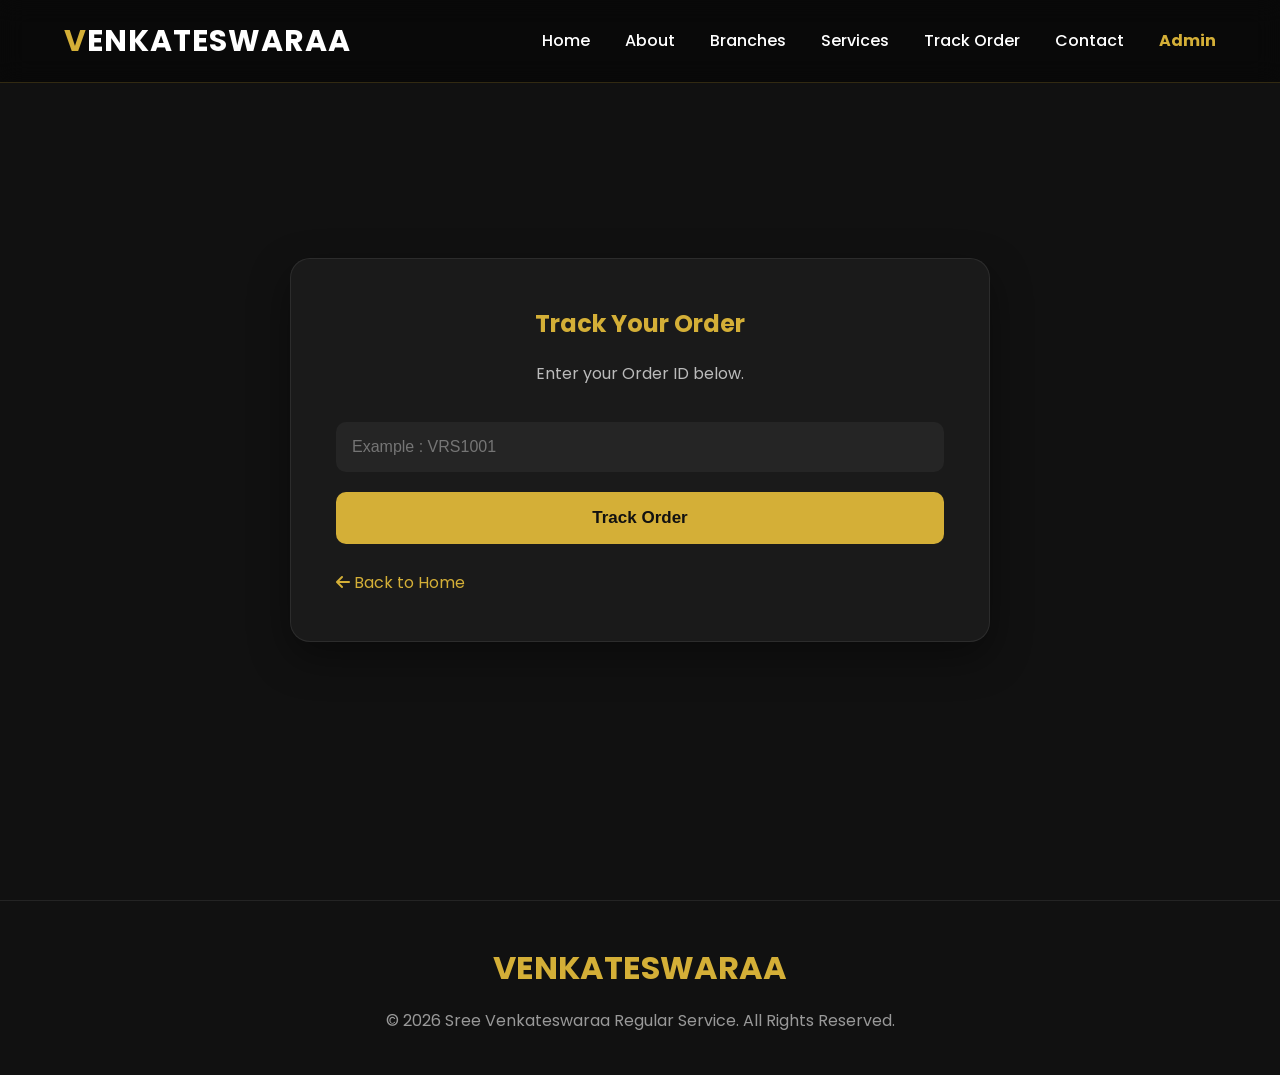
<file: track-order.html>
<!DOCTYPE html>
<html lang="en">
<head>
<meta charset="UTF-8">
<meta name="viewport" content="width=device-width, initial-scale=1.0">
<title>Track Order | Venkateswaraa</title>
<link rel="stylesheet" href="style.css">
<link rel="stylesheet" href="responsive.css">
<link rel="stylesheet" href="https://cdnjs.cloudflare.com/ajax/libs/font-awesome/6.6.0/css/all.min.css">
<style>



        body{
            background:#111;
            font-family:Poppins,sans-serif;
        }

        .track-page{
            min-height:100vh;
            display:flex;
            justify-content:center;
            align-items:center;
            padding:120px 20px;
        }

        .track-box{

            width:100%;
            max-width:700px;

            background:#1a1a1a;

            border-radius:20px;

            padding:45px;

            border:1px solid rgba(255,255,255,.08);

            box-shadow:0 15px 40px rgba(0,0,0,.4);

        }

        .track-box h1{

            color:#d4af37;

            text-align:center;

            margin-bottom:15px;

        }

        .track-box p{

            color:#bbb;

            text-align:center;

            margin-bottom:35px;

        }

        .track-box input{

            width:100%;

            padding:16px;

            margin-bottom:20px;

            border:none;

            border-radius:10px;

            background:#252525;

            color:#fff;

            font-size:16px;

        }

        .track-box button{

            width:100%;

            padding:16px;

            border:none;

            border-radius:10px;

            background:#d4af37;

            color:#111;

            font-size:17px;

            font-weight:600;

            cursor:pointer;

        }

        .track-box button:hover{

            background:#f0cb57;

        }

        #result{

            margin-top:35px;

            display:none;

            padding:25px;

            background:#222;

            border-left:5px solid #d4af37;

            border-radius:10px;

        }

        #result h3{

            color:#d4af37;

            margin-bottom:15px;

        }

        #result p{

            text-align:left;

            color:#ddd;

            margin:10px 0;

        }

        .status{

            color:#4CAF50;

            font-weight:bold;

        }

        .back{

            display:inline-block;

            margin-top:25px;

            color:#d4af37;

        }

    

</style>
</head>
<body>
<header class="header">
<div class="container nav-container">
<a href="index.html" class="logo"><span class="gold">V</span>ENKATESWARAA</a>
<nav class="navbar">
<ul class="nav-links">
<li><a href="index.html">Home</a></li>
<li><a href="about.html">About</a></li>
<li><a href="branch.html">Branches</a></li>
<li><a href="services.html">Services</a></li>
<li><a href="track-order.html">Track Order</a></li>

<li><a href="contact.html">Contact</a></li>
<li><a href="admin.html" class="admin-nav-link">Admin</a></li>
</ul>
</nav>
<div class="menu-btn"><i class="fa-solid fa-bars"></i></div>
</div>
</header>

<section class="track-page">
<div class="track-box">
<h1>Track Your Order</h1>
<p>Enter your Order ID below.</p>
<input id="orderId" placeholder="Example : VRS1001" type="text"/>
<button onclick="trackOrder()">

Track Order

</button>
<div id="result">
<h3>Order Details</h3>
<p><strong>Order ID :</strong> <span id="id"></span></p>
<p><strong>Status :</strong> <span class="status" id="status"></span></p>
<p><strong>Assigned Team :</strong> Operations Team</p>
<p><strong>Estimated Completion :</strong> Within 24 Hours</p>
</div>
<a class="back" href="index.html">
<i class="fa fa-arrow-left"></i>

Back to Home

</a>
</div>
</section>

<footer>
<div class="container footer">
<h2>Venkateswaraa</h2>
<p>© 2026 Sree Venkateswaraa Regular Service. All Rights Reserved.</p>
</div>
</footer>

<script>


function trackOrder(){

const id=document.getElementById("orderId").value.trim();

if(id===""){

alert("Please enter Order ID");

return;

}

document.getElementById("result").style.display="block";

document.getElementById("id").innerHTML=id;

document.getElementById("status").innerHTML="Processing";

}


</script>
<script src="script.js"></script>
</body>
</html>
</file>
<file: style.css>
@import url('https://fonts.googleapis.com/css2?family=Poppins:wght@300;400;500;600;700;800&display=swap');



*{
    margin:0;
    padding:0;
    box-sizing:border-box;
    scroll-behavior:smooth;
}

html{
    overflow-x:hidden;
}

body{
    font-family:'Poppins',sans-serif;
    background:#0f0f0f;
    color:#fff;
    line-height:1.7;
    overflow-x:hidden;
}

img{
    width:100%;
    display:block;
}

a{
    text-decoration:none;
    color:inherit;
}

ul{
    list-style:none;
}

.container{
    width:90%;
    max-width:1200px;
    margin:auto;
}

.section{
    padding:100px 0;
}


:root{

    --gold:#d4af37;
    --gold-light:#f0cb57;

    --black:#111111;
    --black2:#181818;
    --black3:#242424;

    --white:#ffffff;
    --gray:#bbbbbb;

    --shadow:0 15px 40px rgba(0,0,0,.35);

}



.section-title{
    text-align:center;
    margin-bottom:60px;
}

.section-title h2{

    font-size:42px;

    color:var(--gold);

    font-weight:700;

    margin-bottom:10px;

}

.section-title p{

    color:#bcbcbc;

    font-size:17px;

}

.gold{
    color:var(--gold);
}



.btn{

    display:inline-block;

    padding:15px 38px;

    border-radius:40px;

    font-weight:600;

    transition:.35s;

    cursor:pointer;

}

.btn-primary{

    background:var(--gold);

    color:#111;

}

.btn-primary:hover{

    background:var(--gold-light);

    transform:translateY(-3px);

}

.btn-outline{

    border:2px solid var(--gold);

    color:var(--gold);

}

.btn-outline:hover{

    background:var(--gold);

    color:#111;

}


.header{

    position:fixed;

    width:100%;

    top:0;

    left:0;

    z-index:999;

    backdrop-filter:blur(12px);

    background:rgba(0,0,0,.45);

    border-bottom:1px solid rgba(255,255,255,.08);

}

.nav-container{

    display:flex;

    justify-content:space-between;

    align-items:center;

    height:82px;

}

.logo{

    font-size:30px;

    font-weight:700;

    letter-spacing:1px;

}

.nav-links{

    display:flex;

    gap:35px;

}

.nav-links a{

    color:#fff;

    transition:.3s;

    font-weight:500;

    position:relative;

}

.nav-links a::after{

    content:"";

    position:absolute;

    left:0;

    bottom:-6px;

    width:0;

    height:2px;

    background:var(--gold);

    transition:.3s;

}

.nav-links a:hover{

    color:var(--gold);

}

.nav-links a:hover::after{

    width:100%;

}

.menu-btn{

    display:none;

    font-size:28px;

    cursor:pointer;

}



.hero{

    min-height:100vh;

    display:flex;

    align-items:center;

    background:linear-gradient(135deg,#111,#1c1c1c);

    position:relative;

    overflow:hidden;

    padding-top:90px;

}

.hero::before{

    content:"";

    position:absolute;

    width:650px;

    height:650px;

    background:rgba(212,175,55,.07);

    border-radius:50%;

    right:-180px;

    top:-100px;

    filter:blur(20px);

}

.hero-container{

    display:grid;

    grid-template-columns:1fr 1fr;

    align-items:center;

    gap:70px;

}

.hero-left h3{

    color:var(--gold);

    letter-spacing:3px;

    margin-bottom:15px;

    text-transform:uppercase;

}

.hero-left h1{

    font-size:58px;

    line-height:1.15;

    margin-bottom:15px;

}

.hero-left h1 span{

    color:var(--gold);

}

.hero-left h2{

    font-size:28px;

    color:#d9d9d9;

    margin-bottom:22px;

    font-weight:500;

}

.hero-left p{

    color:#c9c9c9;

    font-size:17px;

    max-width:560px;

    margin-bottom:35px;

}

.hero-buttons{

    display:flex;

    gap:20px;

    flex-wrap:wrap;

}

.hero-right{

    display:flex;

    justify-content:center;

}

.hero-right img{

    width:430px;

    border-radius:18px;

    border:4px solid var(--gold);

    box-shadow:var(--shadow);

    transition:.2s;

}

.hero-right img:hover{

    transform:scale(1.03);

}



.hero::after{

    content:"";

    position:absolute;

    left:-120px;

    bottom:-120px;

    width:420px;

    height:420px;

    border-radius:50%;

    background:rgba(212,175,55,.05);

    filter:blur(25px);

}



.about{
    background:#161616;
}

.about-grid{
    display:grid;
    grid-template-columns:1.2fr .8fr;
    gap:60px;
    align-items:center;
}

.about h3{
    font-size:34px;
    color:var(--gold);
    margin-bottom:25px;
}

.about p{
    color:#c9c9c9;
    margin-bottom:18px;
    font-size:16px;
    text-align:justify;
}

.stats{
    display:grid;
    grid-template-columns:repeat(2,1fr);
    gap:25px;
}

.stat-card{
    background:#202020;
    border:1px solid rgba(255,255,255,.08);
    padding:35px 20px;
    border-radius:18px;
    text-align:center;
    transition:.35s;
    box-shadow:var(--shadow);
}

.stat-card:hover{
    transform:translateY(-10px);
    border-color:var(--gold);
}

.stat-card h2{
    color:var(--gold);
    font-size:42px;
    margin-bottom:8px;
}

.stat-card p{
    margin:0;
    color:#ddd;
}



.services{
    background:#101010;
}

.service-grid{
    display:grid;
    grid-template-columns:repeat(auto-fit,minmax(260px,1fr));
    gap:30px;
}

.service-card{

    background:#1b1b1b;

    border-radius:20px;

    padding:45px 30px;

    text-align:center;

    border:1px solid rgba(255,255,255,.08);

    transition:.35s;

    overflow:hidden;

    position:relative;

}

.service-card::before{

    content:"";

    position:absolute;

    top:0;
    left:0;

    width:100%;
    height:4px;

    background:var(--gold);

    transform:scaleX(0);

    transition:.35s;

}

.service-card:hover::before{

    transform:scaleX(1);

}

.service-card:hover{

    transform:translateY(-12px);

    border-color:var(--gold);

    box-shadow:0 20px 45px rgba(0,0,0,.45);

}

.service-card i{

    width:85px;

    height:85px;

    margin:auto;

    border-radius:50%;

    display:flex;

    align-items:center;

    justify-content:center;

    font-size:34px;

    color:#111;

    background:var(--gold);

    margin-bottom:25px;

}

.service-card h3{

    font-size:24px;

    margin-bottom:15px;

    color:#fff;

}

.service-card p{

    color:#c5c5c5;

    font-size:15px;

    line-height:1.8;

}



.why-us{

    background:#161616;

}

.why-grid{

    display:grid;

    grid-template-columns:repeat(auto-fit,minmax(250px,1fr));

    gap:30px;

}

.why-card{

    background:#212121;

    padding:35px;

    border-radius:18px;

    transition:.35s;

    border:1px solid rgba(255,255,255,.08);

}

.why-card:hover{

    border-color:var(--gold);

    transform:translateY(-8px);

}

.why-card h3{

    color:var(--gold);

    margin-bottom:15px;

}

.why-card p{

    color:#c8c8c8;

}



.cta{

    padding:55px 20px;

    text-align:center;

    background:linear-gradient(135deg,#d4af37,#b8860b);

    color:#111;

}

.cta h2{

    font-size:46px;

    font-weight:700;

    margin-bottom:18px;

}

.cta h2 span{

    color:#fff;

}

.cta p{

    max-width:700px;

    margin:auto;

    font-size:18px;

    margin-bottom:35px;

}

.cta .btn-primary{

    background:#111;

    color:#fff;

}

.cta .btn-primary:hover{

    background:#222;

}



.service-card,
.stat-card,
.why-card,
.btn,
.hero-right img{

    transition:all .35s ease;

}



.about,
.services,
.why-us{

    position:relative;

}

.about::after,
.services::after{

    content:"";

    position:absolute;

    left:50%;

    transform:translateX(-50%);

    bottom:0;

    width:120px;

    height:2px;

    background:rgba(212,175,55,.25);

}


.contact{
    background:#111;
}

.contact-grid{
    display:grid;
    grid-template-columns:1fr 1fr;
    gap:50px;
    align-items:start;
}

.contact-info{
    background:#1a1a1a;
    padding:40px;
    border-radius:20px;
    border:1px solid rgba(255,255,255,.08);
}

.contact-info h3{
    color:var(--gold);
    margin-bottom:25px;
    font-size:30px;
}

.contact-info p{
    display:flex;
    align-items:center;
    gap:15px;
    color:#ddd;
    margin-bottom:20px;
    font-size:17px;
}

.contact-info i{
    color:var(--gold);
    font-size:20px;
    width:25px;
}

.contact form{
    background:#1a1a1a;
    padding:40px;
    border-radius:20px;
    border:1px solid rgba(255,255,255,.08);
}

.contact input,
.contact textarea{

    width:100%;

    background:#252525;

    border:1px solid #333;

    color:#fff;

    padding:16px 18px;

    border-radius:10px;

    margin-bottom:20px;

    font-size:16px;

    transition:.3s;

    outline:none;

}

.contact input:focus,
.contact textarea:focus{

    border-color:var(--gold);

    box-shadow:0 0 15px rgba(212,175,55,.25);

}

.contact textarea{
    resize:none;
}

.contact button{
    border:none;
}



footer{

    background:#090909;

    border-top:1px solid rgba(255,255,255,.08);

    padding:40px 0;

}

.footer{

    text-align:center;

}

.footer h2{

    color:var(--gold);

    margin-bottom:12px;

    font-size:32px;

}

.footer p{

    color:#999;

}

.footer-social{

    display:flex;

    justify-content:center;

    gap:18px;

    margin:25px 0;

}

.footer-social a{

    width:45px;

    height:45px;

    border-radius:50%;

    display:flex;

    align-items:center;

    justify-content:center;

    background:#1d1d1d;

    color:#fff;

    transition:.35s;

}

.footer-social a:hover{

    background:var(--gold);

    color:#111;

    transform:translateY(-6px);

}



@keyframes fadeUp{

    from{

        opacity:0;

        transform:translateY(40px);

    }

    to{

        opacity:1;

        transform:translateY(0);

    }

}

.fade-up{

    animation:fadeUp .9s ease forwards;

}

@keyframes float{

    0%{
        transform:translateY(0);
    }

    50%{
        transform:translateY(-12px);
    }

    100%{
        transform:translateY(0);
    }

}

.hero-right img{

    animation:float 5s ease-in-out infinite;

}



::-webkit-scrollbar{

    width:10px;

}

::-webkit-scrollbar-track{

    background:#111;

}

::-webkit-scrollbar-thumb{

    background:var(--gold);

    border-radius:20px;

}

::-webkit-scrollbar-thumb:hover{

    background:#f0cb57;

}



.text-center{
    text-align:center;
}

.mt-1{
    margin-top:10px;
}

.mt-2{
    margin-top:20px;
}

.mt-3{
    margin-top:30px;
}

.mb-1{
    margin-bottom:10px;
}

.mb-2{
    margin-bottom:20px;
}

.mb-3{
    margin-bottom:30px;
}



.reveal{

    opacity:0;

    transform:translateY(60px);

    transition:1s;

}

.reveal.active{

    opacity:1;

    transform:translateY(0);

}

/*======================================
IMAGE STYLING
======================================*/

.hero-right img,
.stat-card,
.service-card,
.contact-info,
.contact form{

    box-shadow:0 15px 35px rgba(0,0,0,.35);

}

/*======================================
SELECTION COLOR
======================================*/

::selection{

    background:var(--gold);

    color:#111;

}

/*======================================
TRUSTED PARTNERS
======================================*/

.partner-grid {
    max-width: 1100px;
    margin: 0 auto;
    padding-top: 80px;
    padding-bottom: 80px;
}

.partner-grid h1{
    text-align: center;
    font-size: 36px;
    color: var(--gold);
    margin-bottom: 50px;
}
/* Both rows */

.partner-row {
    display: flex;
    justify-content: center;
    gap: 25px;
}

/* First row */

.top-row {
    margin-bottom: 25px;
}

/* Partner card */

.partner-card {

    width: 250px;
    height: 100px;

    background: #fff0ad;

    border: 1px solid rgba(212,175,55,.25);

    border-radius: 16px;

    display: flex;
    align-items: center;
    justify-content: center;

    padding: 25px;

    transition: all .4s ease;

    position: relative;

    overflow: hidden;
}

/* Gold line on top */

.partner-card::before {

    content: "";

    position: absolute;

    top: 0;
    left: 0;

    width: 100%;
    height: 3px;

    background: #d4af37;

    transform: scaleX(0);

    transition: .4s;
}

.partner-card:hover {

    transform: translateY(-8px);

    border-color: #d4af37;

    box-shadow:
        0 15px 35px rgba(0,0,0,.4),
        0 0 20px rgba(212,175,55,.15);
}

.partner-card:hover::before {

    transform: scaleX(1);
}

/* Logo */

.partner-card img {

    max-width: 100%;

    max-height: 90px;

    width: auto;

    height: auto;

    object-fit: contain;

    transition: .4s;
}

.partner-card:hover img {

    transform: scale(1.06);
}
/* ======================================
DELIVERY LOCATIONS
====================================== */

.district-section {
    margin-bottom: 70px;
}

.district-heading {
    display: flex;
    align-items: center;
    justify-content: space-between;
    gap: 25px;
    margin-bottom: 28px;
    padding: 22px 25px;
    background: #171717;
    border: 1px solid rgba(212,175,55,.22);
    border-left: 4px solid var(--gold);
    border-radius: 16px;
}

.district-title-wrap {
    display: flex;
    align-items: center;
    gap: 16px;
    min-width: 0;
}

.district-icon {
    width: 54px;
    height: 54px;
    flex: 0 0 54px;
    display: flex;
    align-items: center;
    justify-content: center;
    border-radius: 50%;
    background: var(--gold);
    color: #111;
    font-size: 22px;
}

.district-heading h3 {
    color: #fff;
    font-size: 30px;
    line-height: 1.2;
    margin-bottom: 4px;
}

.district-heading p {
    color: #aaa;
    font-size: 14px;
    margin: 0;
}

.district-note {
    display: inline-flex;
    align-items: center;
    gap: 9px;
    max-width: 520px;
    padding: 10px 15px;
    border-radius: 30px;
    border: 1px solid rgba(212,175,55,.35);
    background: rgba(212,175,55,.08);
    color: #e8d59a;
    font-size: 13px;
    line-height: 1.5;
}

.district-note i {
    color: var(--gold);
    flex: 0 0 auto;
}

.location-grid {
    display: grid;
    grid-template-columns: repeat(auto-fit, minmax(250px, 1fr));
    gap: 18px;
}

.location-card {
    display: flex;
    align-items: center;
    gap: 15px;
    min-height: 92px;
    padding: 20px;
    background: #1b1b1b;
    border: 1px solid rgba(255,255,255,.08);
    border-radius: 15px;
    position: relative;
    overflow: hidden;
    transition: all .35s ease;
}

.location-card::before {
    content: "";
    position: absolute;
    left: 0;
    top: 0;
    width: 3px;
    height: 100%;
    background: var(--gold);
    transform: scaleY(0);
    transition: transform .35s ease;
}

.location-card:hover {
    transform: translateY(-6px);
    border-color: rgba(212,175,55,.75);
    box-shadow: 0 15px 35px rgba(0,0,0,.35);
}

.location-card:hover::before {
    transform: scaleY(1);
}

.location-card > i {
    width: 42px;
    height: 42px;
    flex: 0 0 42px;
    display: flex;
    align-items: center;
    justify-content: center;
    border-radius: 50%;
    background: rgba(212,175,55,.13);
    color: var(--gold);
    font-size: 17px;
}

.location-card h4 {
    color: #fff;
    font-size: 16px;
    line-height: 1.4;
    margin: 0 0 4px;
    font-weight: 600;
}

.location-card span {
    color: #9d9d9d;
    font-size: 13px;
    letter-spacing: .4px;
}

@media (max-width: 992px) {
    .district-heading {
        align-items: flex-start;
        flex-direction: column;
    }

    .district-note {
        max-width: 100%;
    }
}

@media (max-width: 768px) {
    .district-section {
        margin-bottom: 55px;
    }

    .district-heading {
        padding: 18px;
    }

    .district-heading h3 {
        font-size: 26px;
    }

    .location-grid {
        grid-template-columns: repeat(2, minmax(0, 1fr));
        gap: 14px;
    }

    .location-card {
        min-height: 88px;
        padding: 16px;
        gap: 11px;
    }

    .location-card > i {
        width: 36px;
        height: 36px;
        flex-basis: 36px;
        font-size: 14px;
    }

    .location-card h4 {
        font-size: 14px;
    }

    .location-card span {
        font-size: 12px;
    }
}

@media (max-width: 520px) {
    .location-grid {
        grid-template-columns: 1fr;
    }

    .district-title-wrap {
        align-items: flex-start;
    }

    .district-icon {
        width: 46px;
        height: 46px;
        flex-basis: 46px;
        font-size: 19px;
    }

    .district-note {
        border-radius: 14px;
    }
}

/* ==============================
   Floating WhatsApp Contact
============================== */
.whatsapp-float {
    position: fixed;
    right: 24px;
    bottom: 24px;
    width: 58px;
    height: 58px;
    display: flex;
    align-items: center;
    justify-content: center;
    background: #25D366;
    color: #fff;
    border-radius: 50%;
    text-decoration: none;
    font-size: 31px;
    box-shadow: 0 8px 24px rgba(0, 0, 0, 0.25);
    z-index: 9999;
    transition: transform 0.25s ease, box-shadow 0.25s ease;
    animation: whatsappPulse 2.2s infinite;
}

.whatsapp-float:hover {
    transform: scale(1.1);
    box-shadow: 0 10px 30px rgba(0, 0, 0, 0.32);
    color: #fff;
}

@keyframes whatsappPulse {
    0%, 100% {
        box-shadow: 0 8px 24px rgba(0, 0, 0, 0.25), 0 0 0 0 rgba(37, 211, 102, 0.45);
    }
    50% {
        box-shadow: 0 8px 24px rgba(0, 0, 0, 0.25), 0 0 0 10px rgba(37, 211, 102, 0);
    }
}



/* Admin navigation tab */
.nav-links .admin-nav-link{
    color:var(--gold);
    font-weight:700;
}
.nav-links .admin-nav-link::after{
    background:var(--gold);
}
.nav-links .admin-nav-link:hover{
    color:var(--gold-light);
}
</file>
<file: responsive.css>
/*======================================
Responsive CSS
Author: ChatGPT
======================================*/

/* ==============================
Large Tablets
============================== */

@media (max-width:1200px){

.container{
    width:92%;
}

.hero-left h1{
    font-size:48px;
}

.hero-right img{
    width:380px;
}

.section-title h2{
    font-size:38px;
}

}

/* ==============================
Tablets
============================== */

@media (max-width:992px){

.header{
    padding:0;
}

.nav-container{
    height:75px;
}

.menu-btn{
    display:block;
    color:#fff;
    z-index:1001;
}

/* Mobile Navigation */

.navbar{

    position:fixed;

    top:75px;

    right:-100%;

    width:270px;

    height:calc(100vh - 75px);

    background:#111;

    transition:.4s;

    padding:40px 20px;

    border-left:1px solid rgba(255,255,255,.08);

}

.navbar.active{
    right:0;
}

.nav-links{
    flex-direction:column;
    gap:25px;
}

.nav-links a{
    font-size:18px;
}

/* Hero */

.hero{

    padding-top:120px;
    padding-bottom:70px;

}

.hero-container{

    grid-template-columns:1fr;

    text-align:center;

}

.hero-left{

    order:2;

}

.hero-right{

    order:1;

}

.hero-right img{

    width:340px;

    margin:auto;

}

.hero-left p{

    margin:auto;

    margin-bottom:35px;

}

.hero-buttons{

    justify-content:center;

}

.hero-left h1{

    font-size:44px;

}

.hero-left h2{

    font-size:24px;

}

/* About */

.about-grid{

    grid-template-columns:1fr;

}

.stats{

    margin-top:30px;

}

/* Contact */

.contact-grid{

    grid-template-columns:1fr;

}

}

/* ==============================
Mobile
============================== */

@media (max-width:768px){

.section{

    padding:80px 0;

}

.section-title h2{

    font-size:34px;

}

.section-title p{

    font-size:16px;

}

.hero-left h1{

    font-size:38px;

}

.hero-left h2{

    font-size:22px;

}

.hero-left p{

    font-size:15px;

}

.hero-right img{

    width:280px;

}

.logo{

    font-size:24px;

}

.btn{

    padding:14px 28px;

    font-size:15px;

}

.service-grid{

    grid-template-columns:1fr;

}

.stats{

    grid-template-columns:1fr;

}

.cta h2{

    font-size:34px;

}

.cta p{

    font-size:16px;

}

.contact-info{

    padding:30px;

}

.contact form{

    padding:30px;

}

.footer h2{

    font-size:28px;

}

}

/* ==============================
Small Phones
============================== */

@media (max-width:480px){

.hero{

    min-height:auto;

}

.hero-left h1{

    font-size:30px;

}

.hero-left h2{

    font-size:19px;

}

.hero-left h3{

    font-size:14px;

}

.hero-left p{

    font-size:14px;

}

.hero-right img{

    width:240px;

}

.section-title h2{

    font-size:28px;

}

.section-title p{

    font-size:14px;

}

.stat-card{

    padding:25px;

}

.stat-card h2{

    font-size:34px;

}

.service-card{

    padding:35px 22px;

}

.service-card i{

    width:70px;

    height:70px;

    font-size:28px;

}

.service-card h3{

    font-size:22px;

}

.cta{

    padding:70px 20px;

}

.cta h2{

    font-size:28px;

}

.contact-info h3{

    font-size:24px;

}

.footer-social{

    gap:12px;

}

.footer-social a{

    width:40px;

    height:40px;

}

}

/* ==============================
Ultra Small Devices
============================== */

@media (max-width:360px){

.hero-left h1{

    font-size:26px;

}

.hero-right img{

    width:210px;

}

.btn{

    width:100%;

    text-align:center;

}

.hero-buttons{

    flex-direction:column;

}

.logo{

    font-size:20px;

}

}

@media (max-width: 992px) {

    .partner-row {
        gap: 15px;
    }

    .partner-card {
        width: 200px;
        height: 130px;
    }

}

@media (max-width: 700px) {

    .partner-row {
        flex-wrap: wrap;
    }

    .partner-card {
        width: calc(50% - 10px);
    }

    .bottom-row .partner-card:last-child {
        width: calc(50% - 10px);
    }

}

@media (max-width: 480px) {

    .partner-row {
        flex-direction: column;
        align-items: center;
    }

    .partner-card {
        width: 100%;
        max-width: 280px;
    }

}

@media (max-width: 520px) {
    .whatsapp-float {
        width: 52px;
        height: 52px;
        right: 16px;
        bottom: 16px;
        font-size: 28px;
    }
}
</file>
<file: admin.css>
@import url('https://fonts.googleapis.com/css2?family=Poppins:wght@300;400;500;600;700;800&display=swap');

:root{
  --gold:#d4af37;
  --gold-light:#f0cb57;
  --black:#0f0f0f;
  --black2:#181818;
  --black3:#242424;
  --white:#ffffff;
  --gray:#bbbbbb;
  --line:rgba(255,255,255,.10);
  --shadow:0 18px 45px rgba(0,0,0,.35);
}
*{box-sizing:border-box}
html{scroll-behavior:smooth}
body{margin:0;font-family:'Poppins',sans-serif;background:var(--black);color:var(--white);line-height:1.6;overflow-x:hidden}
a{text-decoration:none;color:inherit}
button,input,select,textarea{font:inherit}
.hidden{display:none!important}

/* Login */
.login-screen{min-height:100vh;display:grid;place-items:center;padding:30px;background:radial-gradient(circle at 20% 10%,rgba(212,175,55,.14),transparent 32%),radial-gradient(circle at 85% 85%,rgba(212,175,55,.08),transparent 28%),linear-gradient(145deg,#090909,#181818)}
.login-card{width:min(455px,100%);background:rgba(24,24,24,.97);border:1px solid rgba(212,175,55,.35);border-radius:20px;padding:38px;box-shadow:var(--shadow);position:relative;overflow:hidden}
.login-card:before{content:"";position:absolute;left:0;right:0;top:0;height:3px;background:linear-gradient(90deg,transparent,var(--gold),transparent)}
.login-brand{display:block;font-size:25px;font-weight:800;letter-spacing:1px;margin-bottom:28px}.login-brand .brand-v{color:var(--gold)}
.brand-mark{width:58px;height:58px;border-radius:15px;border:1px solid rgba(212,175,55,.5);background:linear-gradient(145deg,#242424,#111);color:var(--gold);display:grid;place-items:center;font-weight:800;font-size:20px;margin-bottom:18px;box-shadow:0 8px 25px rgba(0,0,0,.3)}
.login-card h1{margin:0 0 6px;font-size:32px}.login-card>p{color:var(--gray);margin:0 0 20px;font-size:14px}.login-card label{display:block;color:#eee;font-size:13px;font-weight:600;margin:17px 0 7px}.login-card input,.form-field input,.form-field select,.form-field textarea,.search{width:100%;padding:12px 13px;border:1px solid #3a3a3a;border-radius:10px;outline:none;background:#111;color:#fff;font:inherit}.login-card input::placeholder,.search::placeholder{color:#777}.login-card input:focus,.form-field input:focus,.form-field select:focus,.form-field textarea:focus,.search:focus{border-color:var(--gold);box-shadow:0 0 0 3px rgba(212,175,55,.12)}.primary-btn,.secondary-btn{border:0;border-radius:30px;padding:11px 18px;font-weight:700;cursor:pointer;transition:.25s}.primary-btn{background:var(--gold);color:#111}.primary-btn:hover{background:var(--gold-light);transform:translateY(-2px)}.secondary-btn{background:#292929;color:#eee}.login-card .primary-btn{width:100%;margin-top:22px}.error-text{color:#ff8b8b!important;min-height:18px;margin:8px 0 0!important;font-size:13px}.login-card small{display:block;margin-top:20px;color:#8f8f8f}.back-site{display:inline-flex;align-items:center;gap:8px;margin-top:22px;color:var(--gold);font-size:13px;font-weight:600}.back-site:hover{color:var(--gold-light)}

/* Admin shell */
.app{display:flex;min-height:100vh;background:var(--black)}
.sidebar{width:255px;background:#111;color:#ddd;padding:24px 15px;display:flex;flex-direction:column;position:fixed;inset:0 auto 0 0;z-index:10;border-right:1px solid var(--line);box-shadow:10px 0 35px rgba(0,0,0,.18)}
.sidebar-brand{display:block;font-size:22px;font-weight:800;letter-spacing:.7px;padding:8px 14px 30px;color:#fff}.sidebar-brand span b{color:var(--gold)}.sidebar-brand small{display:block;font-size:9px;letter-spacing:2.5px;color:var(--gold);margin-top:4px}
.sidebar nav{display:grid;gap:7px}.nav-item,.logout-btn,.site-link{border:0;background:transparent;color:#aaa;padding:13px 14px;text-align:left;border-radius:10px;font-size:14px;cursor:pointer}.nav-item{display:flex;gap:12px;align-items:center}.nav-item i{width:18px;text-align:center;color:#777}.nav-item:hover,.nav-item.active{background:#242424;color:#fff;border-left:2px solid var(--gold);padding-left:12px}.nav-item.active i{color:var(--gold)}.site-link{display:flex;gap:12px;align-items:center;color:#aaa;margin-bottom:6px}.site-link i{color:var(--gold);width:18px;text-align:center}.site-link:hover,.logout-btn:hover{background:#202020;color:#fff}.logout-btn{color:#aaa;margin-top:0}.logout-btn i{color:#d28b8b;width:18px;text-align:center}
.main-content{margin-left:255px;width:calc(100% - 255px);padding:30px 36px;background:linear-gradient(180deg,#101010 0%,#0f0f0f 100%);min-height:100vh}.topbar{display:flex;justify-content:space-between;align-items:center;margin-bottom:30px;border-bottom:1px solid var(--line);padding-bottom:22px}.topbar h2{margin:0 0 4px;color:#fff}.topbar p{margin:0;color:#888;font-size:13px}.admin-user{display:flex;gap:10px;align-items:center;font-weight:600;font-size:13px;color:#ddd}.avatar{width:38px;height:38px;border-radius:50%;background:var(--gold);color:#111;display:grid;place-items:center;font-weight:800}.mobile-menu{display:none}
.section{display:none}.active-section{display:block}.stat-grid{display:grid;grid-template-columns:repeat(4,1fr);gap:18px;margin-bottom:24px}.stat-card,.panel-card{background:#181818;border:1px solid var(--line);border-radius:15px;box-shadow:0 8px 25px rgba(0,0,0,.18)}.stat-card{padding:21px}.stat-card span{font-size:12px;color:#999}.stat-card strong{display:block;font-size:30px;color:var(--gold);margin:8px 0}.stat-card em{font-size:11px;color:#777;font-style:normal}.panel-card{padding:20px}.panel-head,.section-toolbar{display:flex;align-items:center;justify-content:space-between;gap:15px;margin-bottom:18px}.panel-head h3,.section-toolbar h3{margin:0 0 5px}.panel-head p,.section-toolbar p{margin:0;color:#858585;font-size:12px}.section-toolbar{margin-bottom:20px}.table-tools{margin-bottom:15px}.search{max-width:350px}.table-wrap{overflow:auto;border:1px solid #292929;border-radius:10px}table{width:100%;border-collapse:collapse;min-width:760px}th,td{text-align:left;padding:13px 12px;border-bottom:1px solid #292929;font-size:13px;white-space:nowrap}th{font-size:10px;text-transform:uppercase;letter-spacing:.7px;color:#999;background:#141414}td{color:#ddd}tbody tr:hover{background:#202020}tbody tr:last-child td{border-bottom:0}.status{display:inline-flex;padding:5px 9px;border-radius:999px;font-size:10px;font-weight:700}.status.Pending{background:#3a301a;color:#f0cb57}.status.Processing{background:#202e3b;color:#8dc4ff}.status.Delivered{background:#183327;color:#70d9a2}.status.Cancelled,.status.Inactive{background:#3a2222;color:#ff9b9b}.status.Active{background:#183327;color:#70d9a2}.actions{display:flex;gap:7px}.icon-btn{border:1px solid #393939;background:#242424;color:#ddd;border-radius:8px;padding:6px 10px;font-size:11px;cursor:pointer}.icon-btn.edit:hover{border-color:var(--gold);color:var(--gold)}.icon-btn.delete:hover{border-color:#e16d6d;color:#ff8f8f}.empty{text-align:center;color:#777;padding:28px}

/* Modal */
.modal{position:fixed;inset:0;background:rgba(0,0,0,.72);display:grid;place-items:center;padding:20px;z-index:30}.modal-card{width:min(650px,100%);max-height:90vh;overflow:auto;background:#181818;border:1px solid rgba(212,175,55,.35);border-radius:16px;box-shadow:var(--shadow)}.modal-head{display:flex;align-items:center;justify-content:space-between;padding:20px;border-bottom:1px solid var(--line)}.modal-head h3{margin:0;color:var(--gold)}.close-btn{border:0;background:transparent;color:#aaa;font-size:28px;cursor:pointer}.close-btn:hover{color:#fff}.modal form{padding:20px}.form-grid{display:grid;grid-template-columns:1fr 1fr;gap:16px}.form-field.full{grid-column:1/-1}.form-field label{display:block;font-size:12px;color:#aaa;margin-bottom:7px}.form-field textarea{min-height:95px;resize:vertical}.modal-actions{display:flex;justify-content:flex-end;gap:10px;margin-top:22px;padding-top:18px;border-top:1px solid var(--line)}.toast{position:fixed;right:25px;bottom:25px;background:#242424;color:#fff;border:1px solid var(--gold);padding:12px 16px;border-radius:10px;opacity:0;transform:translateY(10px);pointer-events:none;transition:.25s;z-index:50}.toast.show{opacity:1;transform:translateY(0)}

@media(max-width:1000px){.stat-grid{grid-template-columns:repeat(2,1fr)}.main-content{padding:25px}.sidebar{width:225px}.main-content{margin-left:225px;width:calc(100% - 225px)}}
@media(max-width:680px){.sidebar{transform:translateX(-100%);transition:.25s}.sidebar.open{transform:translateX(0)}.main-content{margin-left:0;width:100%;padding:18px}.mobile-menu{display:inline-block;border:0;background:transparent;color:#ddd;font-size:21px;margin-right:8px;cursor:pointer}.topbar{align-items:flex-start}.admin-user{display:none}.topbar h2{display:inline}.stat-grid{grid-template-columns:1fr 1fr;gap:10px}.stat-card{padding:15px}.stat-card strong{font-size:25px}.section-toolbar{align-items:flex-start}.section-toolbar .primary-btn{white-space:nowrap}.form-grid{grid-template-columns:1fr}.form-field.full{grid-column:auto}.panel-card{padding:14px}.login-card{padding:30px 24px}.login-brand{font-size:21px}}
@media(max-width:430px){.stat-grid{grid-template-columns:1fr}.panel-head,.section-toolbar{flex-direction:column;align-items:flex-start}.login-card{padding:26px 20px}}

/* Website management editor */
.editor-grid{display:grid;grid-template-columns:repeat(2,minmax(0,1fr));gap:18px}
.editor-card{background:var(--panel,#1a1a1a);border:1px solid rgba(255,255,255,.08);border-radius:16px;padding:20px;box-shadow:0 10px 25px rgba(0,0,0,.15)}
.editor-card h3{margin:0 0 16px;color:var(--gold,#d4af37)}
.editor-fields{display:grid;grid-template-columns:repeat(2,minmax(0,1fr));gap:12px}
.editor-fields label,.partner-editor label{display:flex;flex-direction:column;gap:6px;color:#ddd;font-size:12px;font-weight:600}
.editor-fields input,.editor-fields textarea,.partner-editor input{width:100%;box-sizing:border-box;background:#101010;border:1px solid rgba(255,255,255,.12);color:#fff;border-radius:9px;padding:10px 11px;font:inherit}
.editor-fields textarea{min-height:92px;resize:vertical}.full-field{grid-column:1/-1}.editor-help{grid-column:1/-1;color:#aaa;font-size:12px;line-height:1.6;margin:2px 0 0}.stats-editor{grid-column:1/-1}.stat-edit{display:grid;grid-template-columns:120px 1fr;gap:8px;margin-top:8px}.partner-editor{display:grid;grid-template-columns:repeat(2,minmax(0,1fr));gap:14px}.partner-editor>div{background:#111;border:1px solid rgba(255,255,255,.08);padding:12px;border-radius:12px}.partner-editor input[type=file]{margin-top:7px;color:#bbb;font-size:11px}.theme-editor input[type=color]{height:42px;padding:3px}.nav-editor{grid-template-columns:repeat(2,minmax(0,1fr))}
@media(max-width:1000px){.editor-grid{grid-template-columns:1fr}.partner-editor{grid-template-columns:1fr}}
@media(max-width:650px){.editor-fields,.nav-editor{grid-template-columns:1fr}.stat-edit{grid-template-columns:1fr}}

/* Admin security settings */
.security-card h3 i{color:var(--gold,#d4af37);margin-right:8px}
.password-actions{display:flex;gap:12px;align-items:center;flex-wrap:wrap}
.secondary-btn{background:transparent;color:var(--text,#fff);border:1px solid rgba(212,175,55,.45);padding:11px 16px;border-radius:8px;cursor:pointer;font-weight:600}
.secondary-btn:hover{border-color:var(--gold,#d4af37);color:var(--gold,#d4af37)}
.security-note{color:#bbb;line-height:1.7;margin:0 0 18px}
.security-list{display:grid;gap:10px;color:#ddd}
.security-list span{padding:10px 12px;border:1px solid rgba(255,255,255,.08);border-radius:8px;background:rgba(255,255,255,.025)}
.success-text{color:#76d68a!important}
.error-text{color:#ff7777!important}
</file>
